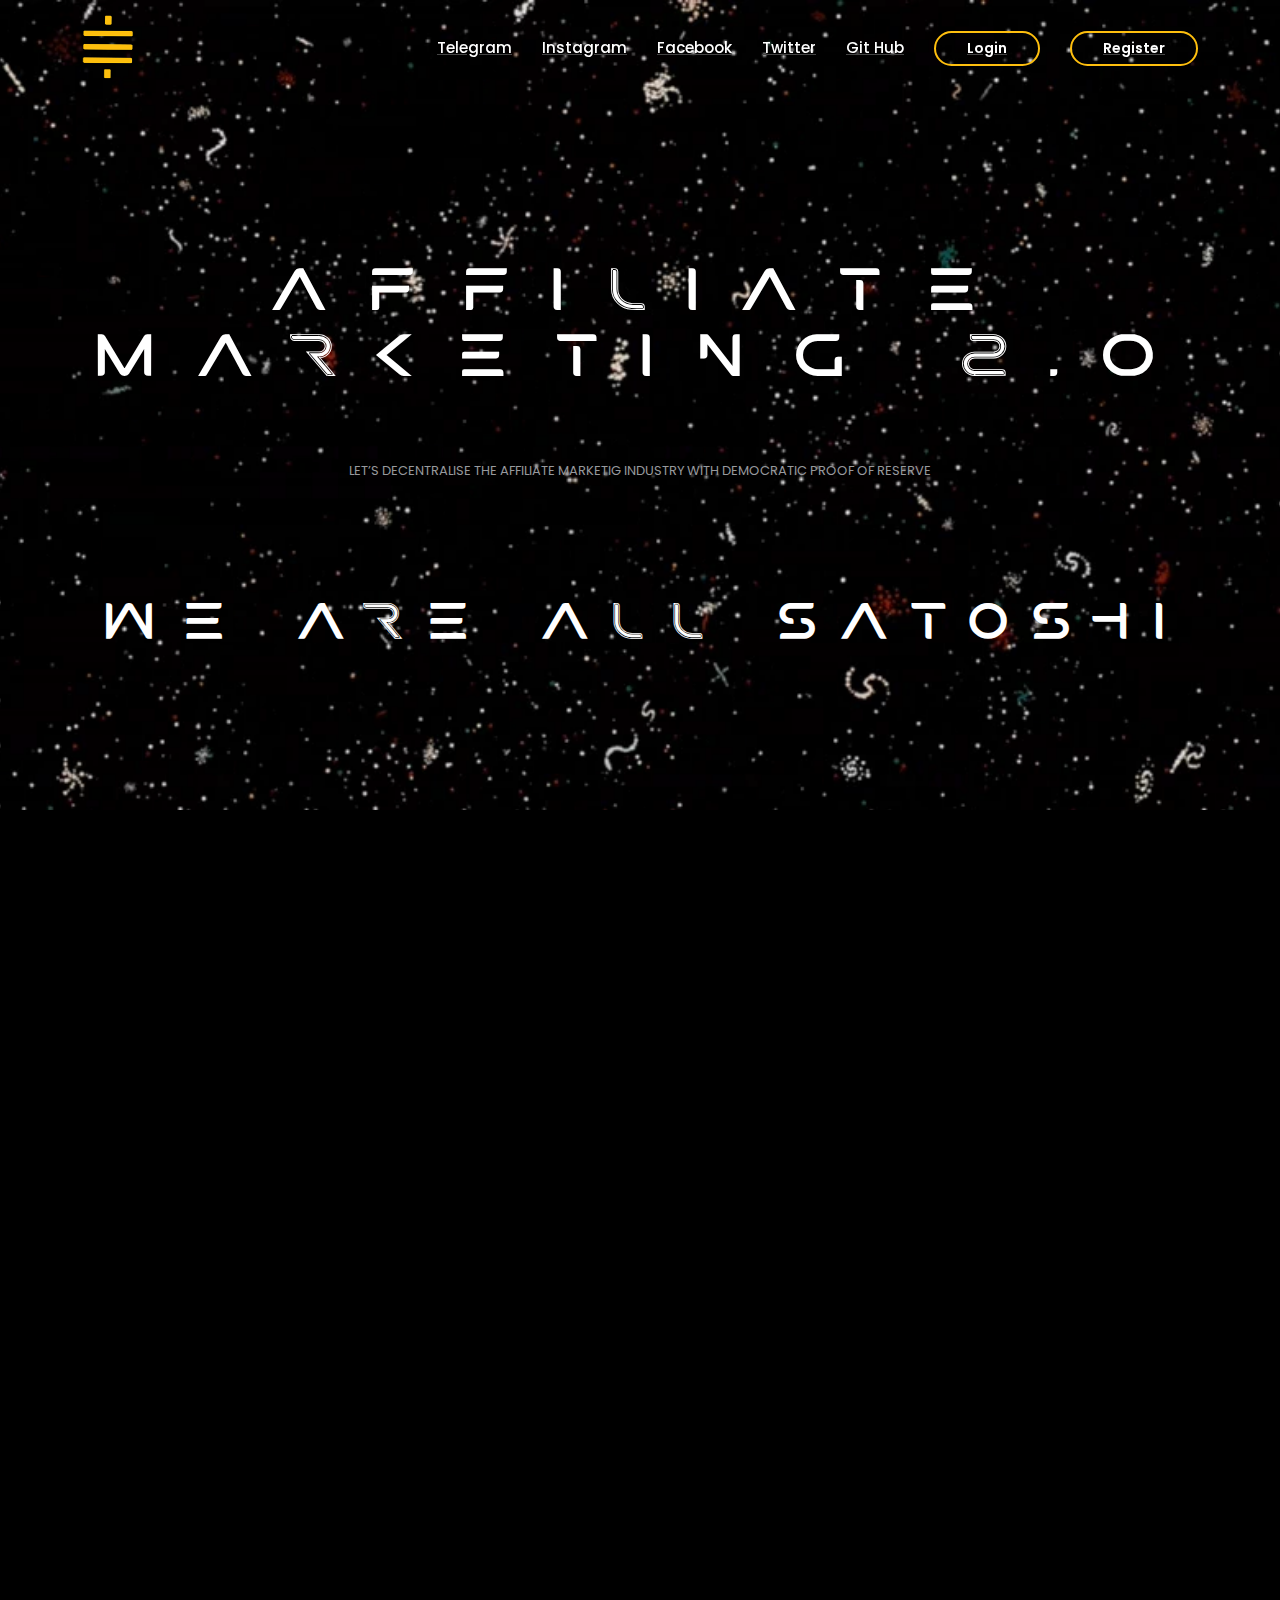
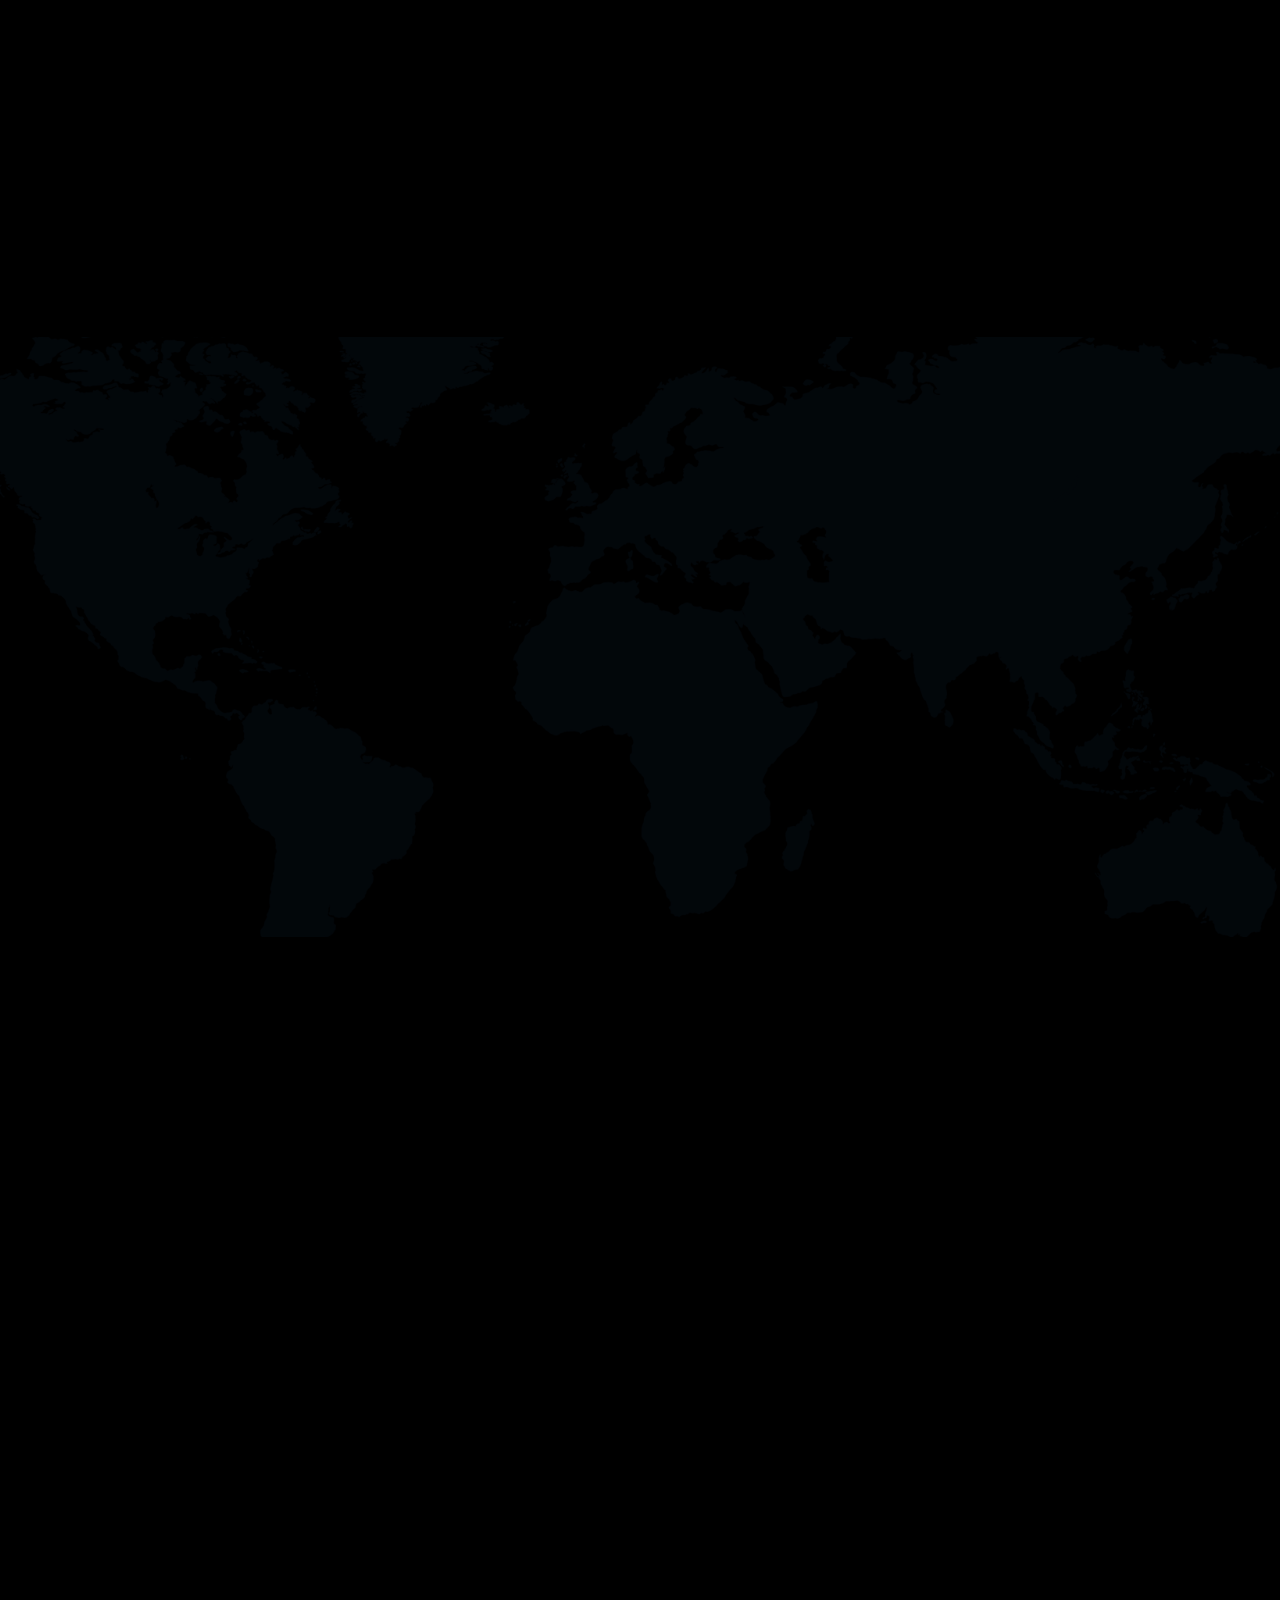
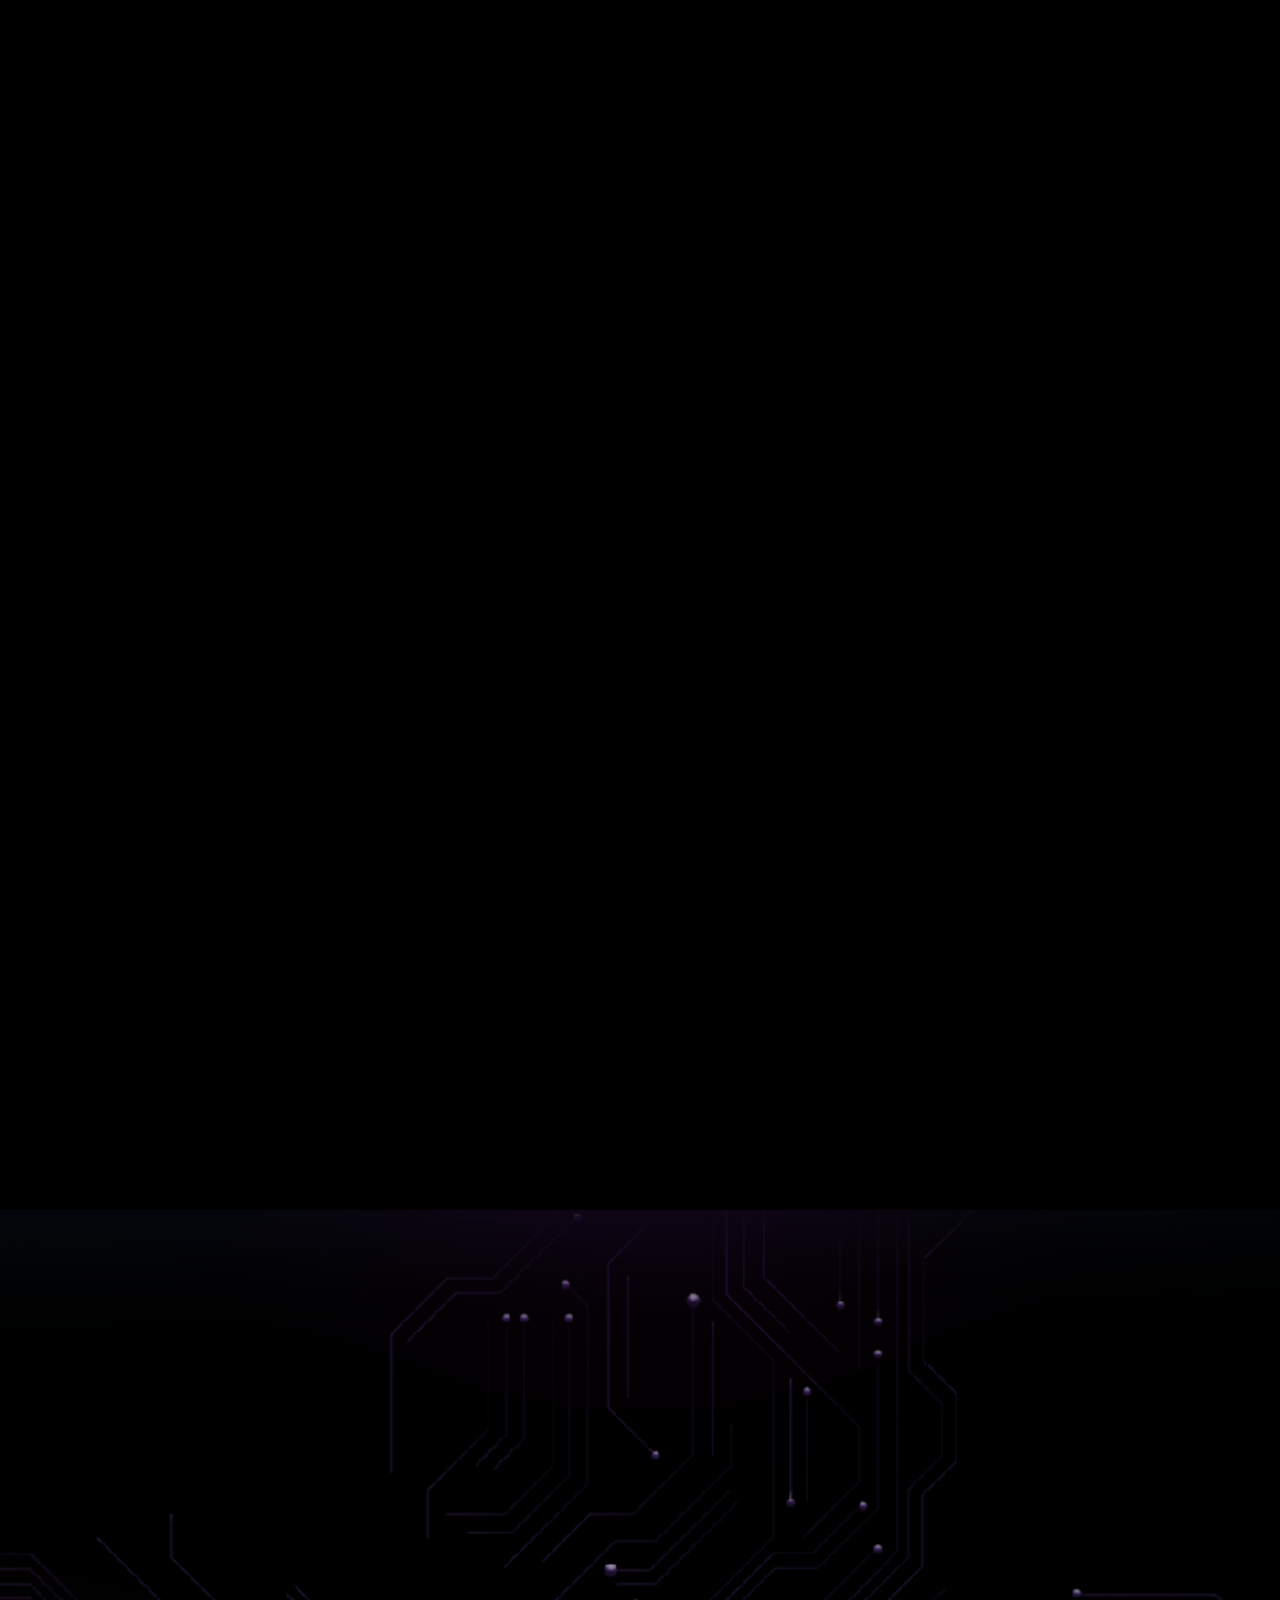
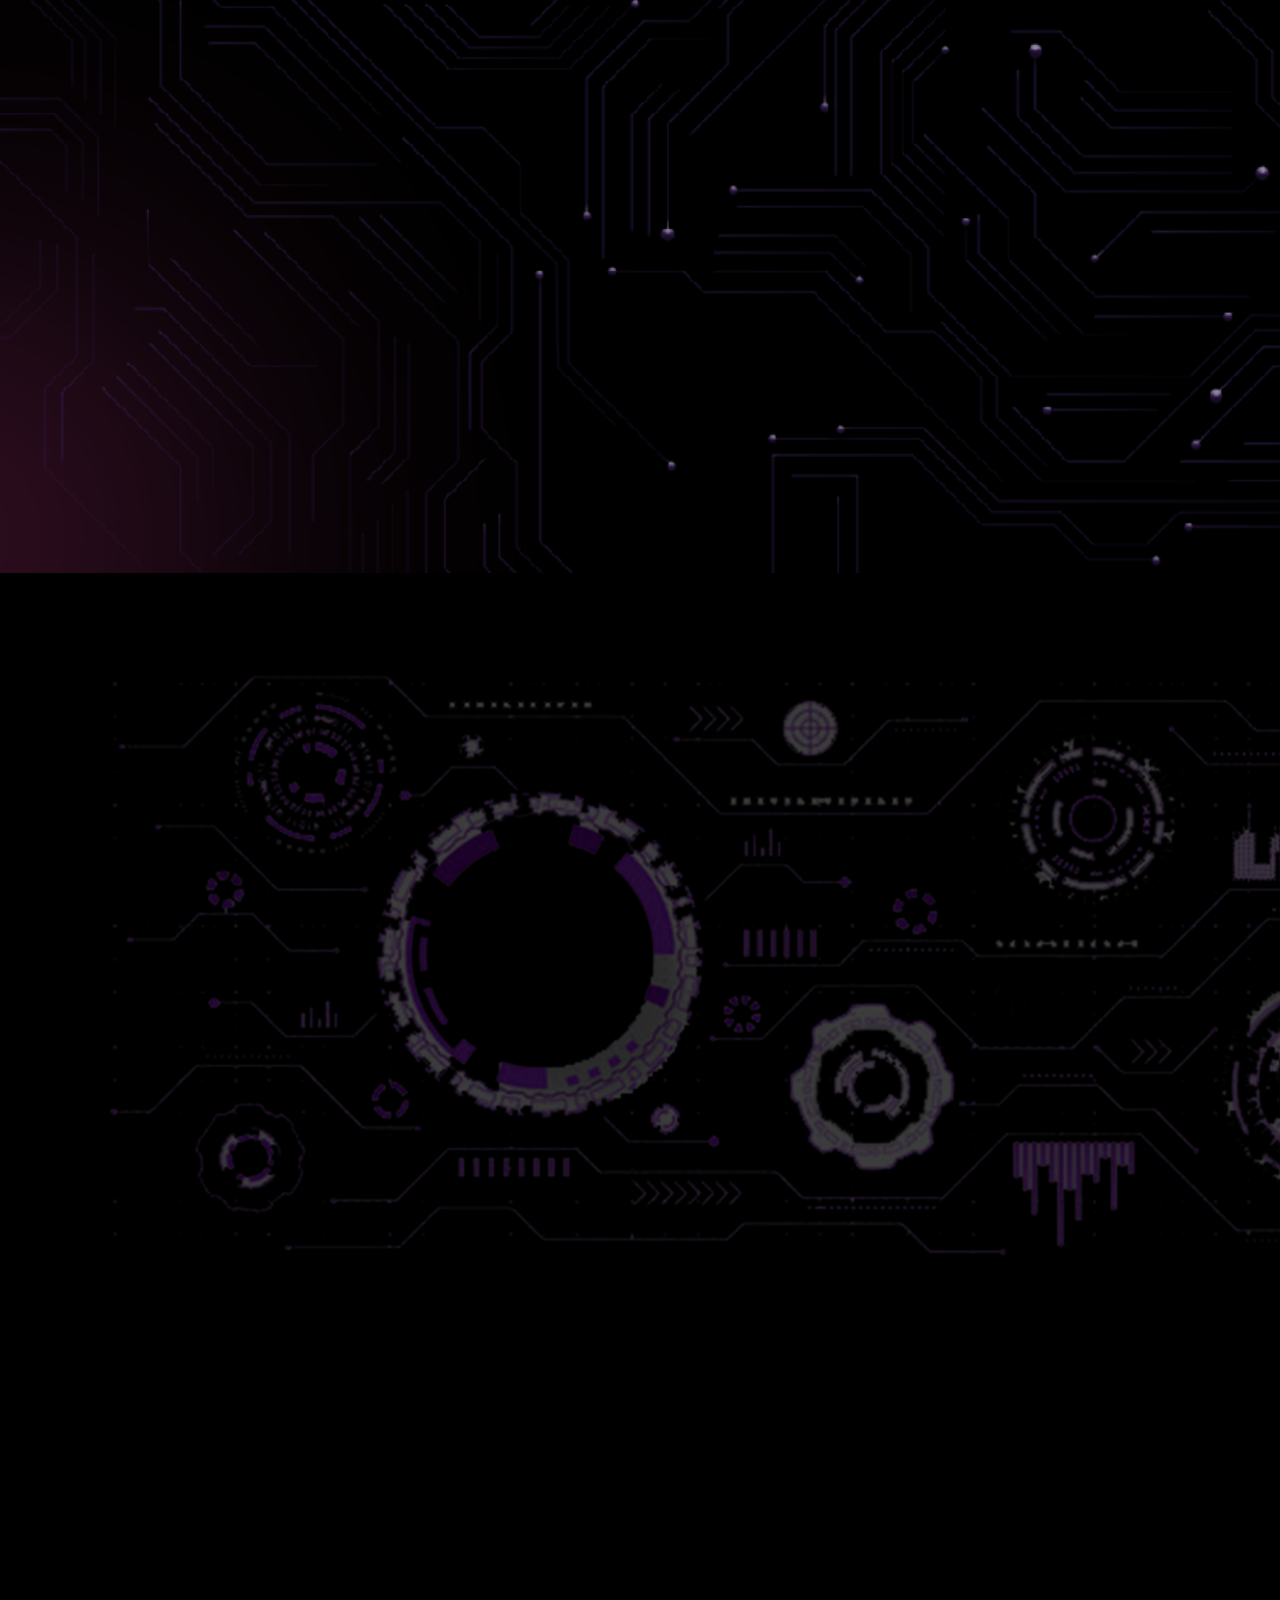
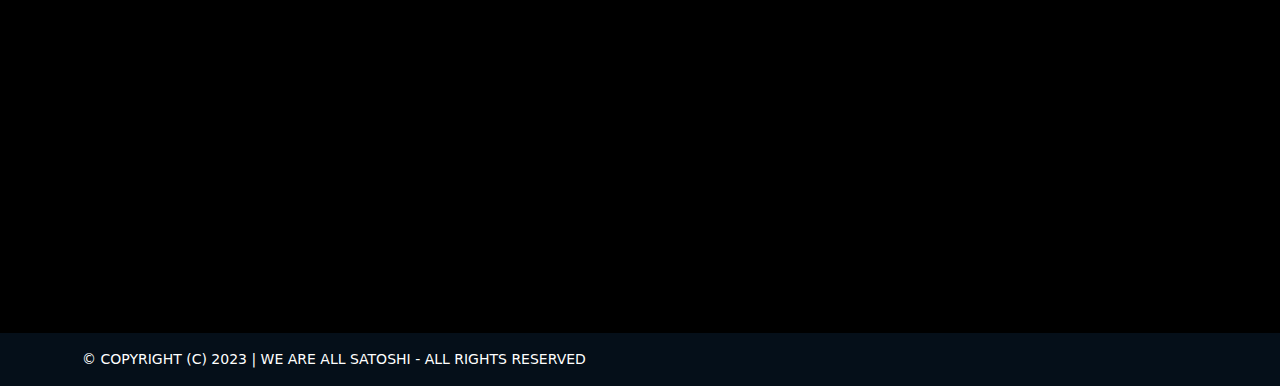
<file: Arsha/index.html>
<!DOCTYPE html>
<html lang="en">

<head>
  <meta charset="utf-8">
  <meta content="width=device-width, initial-scale=1.0" name="viewport">

  <title>We Are All Satoshi</title>
  <meta content="" name="description">
  <meta content="" name="keywords">

  <!-- Favicons -->
  <!-- <link href="assets/img/favicon.png" rel="icon"> -->
  <link href="assets/img/apple-touch-icon.png" rel="apple-touch-icon">

  <!-- Google Fonts -->
  <link href="https://fonts.googleapis.com/css?family=Open+Sans:300,300i,400,400i,600,600i,700,700i|Jost:300,300i,400,400i,500,500i,600,600i,700,700i|Poppins:300,300i,400,400i,500,500i,600,600i,700,700i" rel="stylesheet">

  <!-- Vendor CSS Files -->
  <link href="assets/vendor/aos/aos.css" rel="stylesheet">
  <link href="assets/vendor/bootstrap/css/bootstrap.min.css" rel="stylesheet">
  <link href="assets/vendor/bootstrap-icons/bootstrap-icons.css" rel="stylesheet">
  <link href="assets/vendor/boxicons/css/boxicons.min.css" rel="stylesheet">
  <link href="assets/vendor/glightbox/css/glightbox.min.css" rel="stylesheet">
  <link href="assets/vendor/remixicon/remixicon.css" rel="stylesheet">
  <link href="assets/vendor/swiper/swiper-bundle.min.css" rel="stylesheet">

  <!-- Template Main CSS File -->
  <link href="assets/css/style.css" rel="stylesheet">

  <!-- =======================================================
  * Template Name: Arsha
  * Updated: Aug 30 2023 with Bootstrap v5.3.1
  * Template URL: https://bootstrapmade.com/arsha-free-bootstrap-html-template-corporate/
  * Author: BootstrapMade.com
  * License: https://bootstrapmade.com/license/
  ======================================================== -->
</head>

<body>

  <!-- ======= Header ======= -->
  <header id="header" class="fixed-top ">
    <div class="container d-flex align-items-center">
      <div class="logo me-auto">
        <img src="assets\img\sidelogo.png"  alt="">
      </div>
      <!-- Uncomment below if you prefer to use an image logo -->
      <!-- <a href="index.html" class="logo me-auto"><img src="assets/img/logo.png" alt="" class="img-fluid"></a>-->

      <nav id="navbar" class="navbar">
        <ul>
          <li><a class="nav-link " href="">Telegram</a></li>
          <li><a class="nav-link " href="">Instagram</a></li>
          <li><a class="nav-link" href="">Facebook</a></li>
          <li><a class="nav-link" href="">Twitter</a></li>
          <li><a class="nav-link" href="">Git Hub</a></li>
      
      <li><a class="getstarted" href="">Login</a></li>
      <li><a class="getstarted" href="">Register</a></li>
        </ul>
        <i class="bi bi-list mobile-nav-toggle"></i>
      </nav><!-- .navbar -->

    </div>
  </header><!-- End Header -->

  <!-- ======= Hero Section ======= -->
  <section id="hero" class="d-flex align-items-center">
   
    <div class="container">
      <div class="row">
        <div class="d-flex flex-column justify-content-center pt-4 pt-lg-0 order-2 order-lg-1" data-aos="fade-up" data-aos-delay="200">
          <h1>AFFILIATE <br/><span>MARKETING 2.0</span></h1>
          <h2>LET’S DECENTRALISE THE AFFILIATE MARKETIG INDUSTRY WITH DEMOCRATIC PROOF OF RESERVE</h2>
          <h3>WE ARE ALL SATOSHI</h3>
        </div>
      </div>
    </div>
    <div id="particles-js"></div>

  </section><!-- End Hero -->
  
  

  <main id="main">

    <!-- ======= About Us Section ======= -->
    <section id="about" class="about">
      <div class="full-width-container" data-aos="fade-up">

     <img src="assets/img/section2.png">

      </div>
    </section><!-- End About Us Section -->

    <!-- ======= Why Us Section ======= -->
    <section id="why-us" class="why-us section-bg">
      <div class="container-fluid" data-aos="fade-up">

        <div class="row">

          <div class="d-flex flex-column justify-content-center align-items-stretch  order-2 order-lg-1">

            <div class="content">
              <h3>Giving Power Back to the Community! ecuring Liquidity, Ensuring Sustainability through 140 Years of Mining Journey.</strong></h3>
             <img src="assets\img\shavez.png">
             <h2>SHAVEZ</h2>
             <p>(CEO)</p>
            </div>   
          </div>     
        </div>
      </div>
    </section><!-- End Why Us Section -->

    <!-- ======= Skills Section ======= -->
    <section id="skills" class="skills">
      <div class="container" data-aos="fade-up">
        <div class="row ">
          <div class="flex-column justify-content-center pt-4 pt-lg-0 content" data-aos="fade-left" data-aos-delay="100">
            <h3>BOARD OF TRUSTEES</h3>
            <div class="content1">
            <div class="trustess-pic"><img src="assets/img/b.png"><p>GOBI</p></div>
           
            <div  class="trustess-pic"><img src="assets/img/c.png"><p>TAMI</p></div>
           
            <div  class="trustess-pic"> <img src="assets/img/d.png"> <p>LUCKY</p></div>
           
            <div  class="trustess-pic"><img src="assets/img/e.png"> <p>TESFAI</p></div>
          </div>
          <div class="content2">
            <div class="purple-pic"><img src="assets/img/purple.png"></div>
           
            <div  class="purple-pic"><img src="assets/img/purple.png"></div>
           
            <div  class="purple-pic"> <img src="assets/img/purple.png"></div>
           
            <div  class="purple-pic"><img src="assets/img/purple.png"></div>
            <div  class="purple-pic"><img src="assets/img/purple.png"></div>
          </div>
          <h2>You can be one of the <b>Board of Trustees!</b></h2>
          </div>
          <!-- <div class="col-xl-3 col-md-6 d-flex align-items-stretch mt-4 mt-md-0">
           
          </div> -->
        </div>
      </div>
    </section><!-- End Skills Section -->

    <!-- ======= Services Section ======= -->
    <section id="services" class="services section-bg">
      <div class="container" data-aos="fade-up">

        <div class="section-title">
          <h2><b>Affiliate Program</b>: Users Can Acquire <span class="cod">COD20 Miners</span><br/>

           And Mine <span class="mine">BITCOINCODE (BTCC)</span></h2>
        </div>
        <div class="row">
          <div class="col-xl-3 col-md-6 d-flex align-items-stretch" data-aos="zoom-in" data-aos-delay="100">
            <div class="icon-box">
              <div class="slide-container swiper">
                <div class="slide-content">
                    <div class="card-wrapper swiper-wrapper">
                        <div class="card swiper-slide">
                            <div class="image-content">
                                <span class="overlay"></span>
    
                                <div class="card-image">
                                    <img src="./assets/img/carousel1.png" alt="" class="card-img">
                                </div>
                            </div>
    
                            <div class="card-content">
                                <div style="display: flex; align-items: center; justify-content: space-between; width: 100%;">
                                  <p>Description</p>
                                  <p>BitcoinCode series miner</p>
                                </div>
                                <div style="display: flex; align-items: center; justify-content: space-between; width: 100%;">
                                  <p>Version</p>
                                  <p>GT-1X</p>
                                </div>
                                <div style="display: flex; align-items: center; justify-content: space-between; width: 100%;">
                                  <p>HashPower</p>
                                  <p>1 KW</p>
                                </div>
                                <div style="display: flex; align-items: center; justify-content: space-between; width: 100%;">
                                  <p>HashFee</p>
                                  <p>10</p>
                                </div>
                                <div style="display: flex; align-items: center; justify-content: space-between; width: 100%;">
                                  <p>Consumption</p>
                                  <p>0.00278 bfuel/s</p>
                                </div>
                            </div>
                        </div>
                        <div class="card swiper-slide">
                          <div class="image-content">
                              <span class="overlay"></span>
  
                              <div class="card-image">
                                  <img src="./assets/img/carousel2.png" alt="" class="card-img">
                              </div>
                          </div>
  
                          <div class="card-content">
                              <div style="display: flex; align-items: center; justify-content: space-between; width: 100%;">
                                <p>Description</p>
                                <p>BitcoinCode series miner</p>
                              </div>
                              <div style="display: flex; align-items: center; justify-content: space-between; width: 100%;">
                                <p>Version</p>
                                <p>GT-10X</p>
                              </div>
                              <div style="display: flex; align-items: center; justify-content: space-between; width: 100%;">
                                <p>HashPower</p>
                                <p>10 KW</p>
                              </div>
                              <div style="display: flex; align-items: center; justify-content: space-between; width: 100%;">
                                <p>HashFee</p>
                                <p>100</p>
                              </div>
                              <div style="display: flex; align-items: center; justify-content: space-between; width: 100%;">
                                <p>Consumption</p>
                                <p>0.0278 bfuel/s</p>
                              </div>
                          </div>
                      </div>
                      <div class="card swiper-slide">
                        <div class="image-content">
                            <span class="overlay"></span>

                            <div class="card-image">
                                <img src="./assets/img/carousel-3.png" alt="" class="card-img">
                            </div>
                        </div>

                        <div class="card-content">
                            <div style="display: flex; align-items: center; justify-content: space-between; width: 100%;">
                              <p>Description</p>
                              <p>BitcoinCode series miner</p>
                            </div>
                            <div style="display: flex; align-items: center; justify-content: space-between; width: 100%;">
                              <p>Version</p>
                              <p>GT-100X</p>
                            </div>
                            <div style="display: flex; align-items: center; justify-content: space-between; width: 100%;">
                              <p>HashPower</p>
                              <p>100 KW</p>
                            </div>
                            <div style="display: flex; align-items: center; justify-content: space-between; width: 100%;">
                              <p>HashFee</p>
                              <p>1000</p>
                            </div>
                            <div style="display: flex; align-items: center; justify-content: space-between; width: 100%;">
                              <p>Consumption</p>
                              <p>0.278 bfuel/s</p>
                            </div>
                        </div>
                    </div>                  
                    </div>
                </div>
    
                <div class="swiper-button-next swiper-navBtn"></div>
                <div class="swiper-button-prev swiper-navBtn"></div>
                <div class="swiper-pagination"></div>
            </div>
            </div>
          </div>
        </div>  
      </div>
    </section><!-- End Services Section -->

    <!-- ======= Cta Section ======= -->
    <section id="cta" class="cta">
      <div class="container" data-aos="zoom-in">

        <div class="row">
          <div class="flex-column justify-content-center pt-4 pt-lg-0 content" data-aos="fade-left" data-aos-delay="100">
            <h3> <span class="hyphen">━━━━</span> PROOF OF RESERVE (POR) <span >━━━━</span></h3>
            <button class="btn overview">An Overview</button>
             </div>
        </div>

      </div>
    </section><!-- End Cta Section -->

    <!-- ======= Portfolio Section ======= -->
    <section id="cta" class="cta cta-background">
      <div class="container" data-aos="zoom-in">

        <div class="row">
          <div class="flex-column justify-content-center pt-4 pt-lg-0 content" data-aos="fade-left" data-aos-delay="100">
           <h3>PROOF OF RESERVE</h3><br/> <h3> <span class="hyphen">━━━━</span> CUSTODIAN WALLET ADDRESSED <span >━━━━</span></h3>
           <div class="two-vault-btn">
            <button class="btn overview">Vault Horizon</button>
            <button class="btn overview">Vault Horizon 2.0</button>
          </div>
             </div>
        </div>
        <div class="row">
          <div class="flex-column justify-content-center pt-4 pt-lg-0 content" data-aos="fade-left" data-aos-delay="100">
           <h3> <span class="hyphen">━━━━</span> DECKS <span >━━━━</span></h3>
           <div class="two-vault-btn">
            <button class="btn overview">Compensation Plan</button>
            <button class="btn overview">Marketing Deck</button>
          </div>
          <button class="btn big-btn">Corporate Presentation (Coming Soon)</button>
             </div>
        </div>
        <h4> Products </h4>
      </div>
    </section>
    <!-- End Portfolio Section -->

    <!-- ======= Pricing Section ======= -->
    <section id="cta" class="cta cta-background2">
      <div class="container" data-aos="zoom-in">

        <div class="row">
          <div class="flex-column justify-content-center pt-4 pt-lg-0 content" data-aos="fade-left" data-aos-delay="100">
       
           <div class="two-vault-btn">
            <button class="btn roundbtns1">Satoshi Exchange</button>
            <button class="btn roundbtns2">Satoshi Wallet</button>
            
          </div>
          <div class="two-vault-btn">
            <button class="btn roundbtns3">COD20<br/> DApp</button>                 
          </div>
          <div class="two-vault-btn">
            <button class="btn roundbtns4">Satoshi DX</button>
            <button class="btn roundbtns5">Shavez AI</button>
            
          </div>
             </div>
        </div>

      </div>
    </section>
  <!-- End Pricing Section -->

    <!-- ======= Frequently Asked Questions Section ======= -->
    <section id="cta" class="cta">
      <div class="container" data-aos="zoom-in">

        <div class="row">
          <div class="flex-column justify-content-center pt-4 pt-lg-0 content" data-aos="fade-left" data-aos-delay="100">
           <h4 style="margin-top: 0rem !important;"> ENGAGE </h4>
           <div class="two-vault-btn">
            <button class="btn engage">WAAS Channel</button>
            <button class="btn engage">Affiliate Marketing 2.0 with Shavez Chat Group</button>
            <button class="btn engage">BITCOINCODE (BTCC) Channel</button>
          </div>
          <div class="two-vault-btn">
            <button class="btn engage">Testimonies for Affiliate Marketing 2.0 Group</button>
            <button class="btn engage">COD20 DApp Mining Journey Channel</button>
          </div>
             </div>
        </div>

      </div>
    </section>
   <!-- End Frequently Asked Questions Section -->



  </main><!-- End #main -->

  <!-- ======= Footer ======= -->
  <footer id="footer">

     <div class="container footer-bottom clearfix">
      <div class="copyright">
        &copy; COPYRIGHT (C) 2023 | WE ARE ALL SATOSHI - ALL RIGHTS RESERVED
      </div>
    </div>
  </footer><!-- End Footer -->

  <div id="preloader"></div>
  <a href="#" class="back-to-top d-flex align-items-center justify-content-center"><i class="bi bi-arrow-up-short"></i></a>

  <!-- Vendor JS Files -->
  <script src="assets/vendor/aos/aos.js"></script>
  <script src="assets/vendor/bootstrap/js/bootstrap.bundle.min.js"></script>
  <script src="assets/vendor/glightbox/js/glightbox.min.js"></script>
  <script src="assets/vendor/isotope-layout/isotope.pkgd.min.js"></script>
  <script src="assets/vendor/swiper/swiper-bundle.min.js"></script>
  <script src="assets/vendor/waypoints/noframework.waypoints.js"></script>
  <script src="assets/vendor/php-email-form/validate.js"></script>

  <!-- Template Main JS File -->
  <script src="assets/js/main.js"></script>
  <script>
    var swiper = new Swiper(".slide-content", {
    slidesPerView: 3,
    spaceBetween: 25,
    loop: true,
    centerSlide: 'true',
    fade: 'true',
    grabCursor: 'true',
    pagination: {
      el: ".swiper-pagination",
      clickable: true,
      dynamicBullets: true,
    },
    navigation: {
      nextEl: ".swiper-button-next",
      prevEl: ".swiper-button-prev",
    },

    breakpoints:{
        0: {
            slidesPerView: 1,
        },
        520: {
            slidesPerView: 2,
        },
        950: {
            slidesPerView: 3,
        },
    },
  });
  </script>
</body>

</html>
</file>
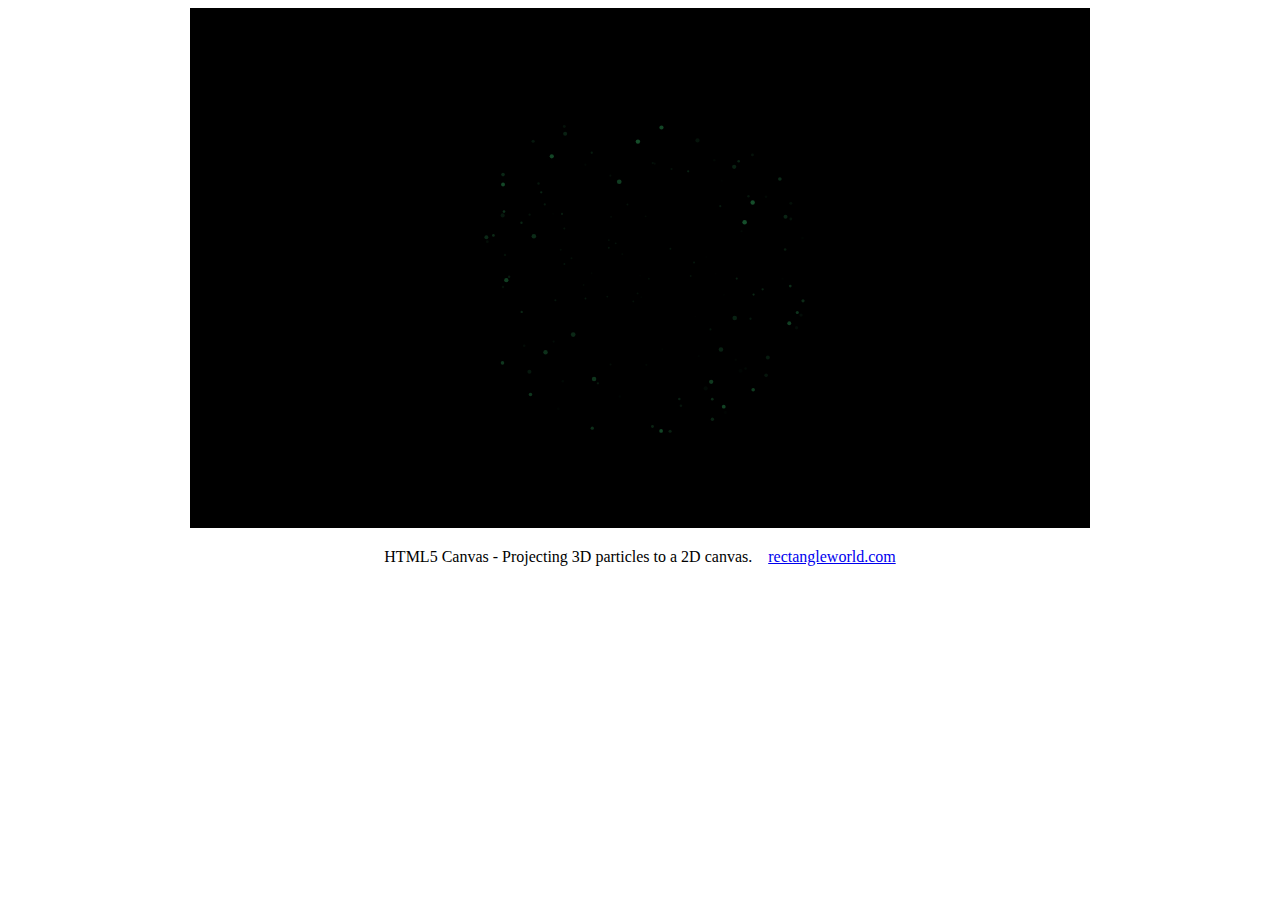
<file: Arsha/DustySphere.html>
<!doctype html>
<html lang="en">

<head>
<meta charset="UTF-8">

<script src="assets/js/modernizr-2.0.6.js"></script>

<script type="text/javascript">

window.addEventListener("load", windowLoadHandler, false);

//for debug messages
var Debugger = function() { };
Debugger.log = function(message) {
	try {
		console.log(message);
	}
	catch (exception) {
		return;
	}
}

function windowLoadHandler() {
	canvasApp();
}

function canvasSupport() {
	return Modernizr.canvas;
}

function canvasApp() {
	if (!canvasSupport()) {
		return;
	}
	
	var theCanvas = document.getElementById("canvasOne");
	var context = theCanvas.getContext("2d");
	
	var displayWidth;
	var displayHeight;
	var timer;
	var wait;
	var count;
	var numToAddEachFrame;
	var particleList;
	var recycleBin;
	var particleAlpha;
	var r,g,b;
	var fLen;
	var m;
	var projCenterX;
	var projCenterY;
	var zMax;
	var turnAngle;
	var turnSpeed;
	var sphereRad, sphereCenterX, sphereCenterY, sphereCenterZ;
	var particleRad;
	var zeroAlphaDepth;
	var randAccelX, randAccelY, randAccelZ;
	var gravity;
	var rgbString;
	//we are defining a lot of variables used in the screen update functions globally so that they don't have to be redefined every frame.
	var p;
	var outsideTest;
	var nextParticle;
	var sinAngle;
	var cosAngle;
	var rotX, rotZ;
	var depthAlphaFactor;
	var i;
	var theta, phi;
	var x0, y0, z0;
		
	init();
	
	function init() {
		wait = 1;
		count = wait - 1;
		numToAddEachFrame = 8;
		
		//particle color
		r = 70;
		g = 255;
		b = 140;
		
		rgbString = "rgba("+r+","+g+","+b+","; //partial string for color which will be completed by appending alpha value.
		particleAlpha = 1; //maximum alpha
		
		displayWidth = theCanvas.width;
		displayHeight = theCanvas.height;
		
		fLen = 320; //represents the distance from the viewer to z=0 depth.
		
		//projection center coordinates sets location of origin
		projCenterX = displayWidth/2;
		projCenterY = displayHeight/2;
		
		//we will not draw coordinates if they have too large of a z-coordinate (which means they are very close to the observer).
		zMax = fLen-2;
		
		particleList = {};
		recycleBin = {};
		
		//random acceleration factors - causes some random motion
		randAccelX = 0.1;
		randAccelY = 0.1;
		randAccelZ = 0.1;
		
		gravity = 0; //try changing to a positive number (not too large, for example 0.3), or negative for floating upwards.
		
		particleRad = 2.5;
		sphereRad = 280;
		sphereCenterX = 0;
		sphereCenterY = 0;
		sphereCenterZ = -3 - sphereRad;
		
		//alpha values will lessen as particles move further back, causing depth-based darkening:
		zeroAlphaDepth = -750; 
		
		turnSpeed = 2*Math.PI/1600; //the sphere will rotate at this speed (one complete rotation every 1600 frames).
		turnAngle = 0; //initial angle
		
		timer = setInterval(onTimer, 1000/24);
	}
	
	function onTimer() {
		//if enough time has elapsed, we will add new particles.		
		count++;
			if (count >= wait) {
						
			count = 0;
			for (i = 0; i < numToAddEachFrame; i++) {
				theta = Math.random()*2*Math.PI;
				phi = Math.acos(Math.random()*2-1);
				x0 = sphereRad*Math.sin(phi)*Math.cos(theta);
				y0 = sphereRad*Math.sin(phi)*Math.sin(theta);
				z0 = sphereRad*Math.cos(phi);
				
				//We use the addParticle function to add a new particle. The parameters set the position and velocity components.
				//Note that the velocity parameters will cause the particle to initially fly outwards away from the sphere center (after
				//it becomes unstuck).
				var p = addParticle(x0, sphereCenterY + y0, sphereCenterZ + z0, 0.002*x0, 0.002*y0, 0.002*z0);
				
				//we set some "envelope" parameters which will control the evolving alpha of the particles.
				p.attack = 50;
				p.hold = 50;
				p.decay = 160;
				p.initValue = 0;
				p.holdValue = particleAlpha;
				p.lastValue = 0;
				
				//the particle will be stuck in one place until this time has elapsed:
				p.stuckTime = 80 + Math.random()*20;
				
				p.accelX = 0;
				p.accelY = gravity;
				p.accelZ = 0;
			}
		}
		
		//update viewing angle
		turnAngle = (turnAngle + turnSpeed) % (2*Math.PI);
		sinAngle = Math.sin(turnAngle);
		cosAngle = Math.cos(turnAngle);

		//background fill
		context.fillStyle = "#000000";
		context.fillRect(0,0,displayWidth,displayHeight);
		
		//update and draw particles
		p = particleList.first;
		while (p != null) {
			//before list is altered record next particle
			nextParticle = p.next;
			
			//update age
			p.age++;
			
			//if the particle is past its "stuck" time, it will begin to move.
			if (p.age > p.stuckTime) {	
				p.velX += p.accelX + randAccelX*(Math.random()*2 - 1);
				p.velY += p.accelY + randAccelY*(Math.random()*2 - 1);
				p.velZ += p.accelZ + randAccelZ*(Math.random()*2 - 1);
				
				p.x += p.velX;
				p.y += p.velY;
				p.z += p.velZ;
			}
			
			/*
			We are doing two things here to calculate display coordinates.
			The whole display is being rotated around a vertical axis, so we first calculate rotated coordinates for
			x and z (but the y coordinate will not change).
			Then, we take the new coordinates (rotX, y, rotZ), and project these onto the 2D view plane.
			*/
			rotX = cosAngle*p.x + sinAngle*(p.z - sphereCenterZ);
			rotZ = -sinAngle*p.x + cosAngle*(p.z - sphereCenterZ) + sphereCenterZ;
			m = fLen/(fLen - rotZ);
			p.projX = rotX*m + projCenterX;
			p.projY = p.y*m + projCenterY;
				
			//update alpha according to envelope parameters.
			if (p.age < p.attack+p.hold+p.decay) {
				if (p.age < p.attack) {
					p.alpha = (p.holdValue - p.initValue)/p.attack*p.age + p.initValue;
				}
				else if (p.age < p.attack+p.hold) {
					p.alpha = p.holdValue;
				}
				else if (p.age < p.attack+p.hold+p.decay) {
					p.alpha = (p.lastValue - p.holdValue)/p.decay*(p.age-p.attack-p.hold) + p.holdValue;
				}
			}
			else {
				p.dead = true;
			}
			
			//see if the particle is still within the viewable range.
			if ((p.projX > displayWidth)||(p.projX<0)||(p.projY<0)||(p.projY>displayHeight)||(rotZ>zMax)) {
				outsideTest = true;
			}
			else {
				outsideTest = false;
			}
			
			if (outsideTest||p.dead) {
				recycle(p);
			}
			
			else {
				//depth-dependent darkening
				depthAlphaFactor = (1-rotZ/zeroAlphaDepth);
				depthAlphaFactor = (depthAlphaFactor > 1) ? 1 : ((depthAlphaFactor<0) ? 0 : depthAlphaFactor);
				context.fillStyle = rgbString + depthAlphaFactor*p.alpha + ")";
				
				//draw
				context.beginPath();
				context.arc(p.projX, p.projY, m*particleRad, 0, 2*Math.PI, false);
				context.closePath();
				context.fill();
			}
			
			p = nextParticle;
		}
	}
		
	function addParticle(x0,y0,z0,vx0,vy0,vz0) {
		var newParticle;
		var color;
		
		//check recycle bin for available drop:
		if (recycleBin.first != null) {
			newParticle = recycleBin.first;
			//remove from bin
			if (newParticle.next != null) {
				recycleBin.first = newParticle.next;
				newParticle.next.prev = null;
			}
			else {
				recycleBin.first = null;
			}
		}
		//if the recycle bin is empty, create a new particle (a new ampty object):
		else {
			newParticle = {};
		}
		
		//add to beginning of particle list
		if (particleList.first == null) {
			particleList.first = newParticle;
			newParticle.prev = null;
			newParticle.next = null;
		}
		else {
			newParticle.next = particleList.first;
			particleList.first.prev = newParticle;
			particleList.first = newParticle;
			newParticle.prev = null;
		}
		
		//initialize
		newParticle.x = x0;
		newParticle.y = y0;
		newParticle.z = z0;
		newParticle.velX = vx0;
		newParticle.velY = vy0;
		newParticle.velZ = vz0;
		newParticle.age = 0;
		newParticle.dead = false;
		if (Math.random() < 0.5) {
			newParticle.right = true;
		}
		else {
			newParticle.right = false;
		}
		return newParticle;		
	}
	
	function recycle(p) {
		//remove from particleList
		if (particleList.first == p) {
			if (p.next != null) {
				p.next.prev = null;
				particleList.first = p.next;
			}
			else {
				particleList.first = null;
			}
		}
		else {
			if (p.next == null) {
				p.prev.next = null;
			}
			else {
				p.prev.next = p.next;
				p.next.prev = p.prev;
			}
		}
		//add to recycle bin
		if (recycleBin.first == null) {
			recycleBin.first = p;
			p.prev = null;
			p.next = null;
		}
		else {
			p.next = recycleBin.first;
			recycleBin.first.prev = p;
			recycleBin.first = p;
			p.prev = null;
		}
	}	
}

</script>

<title>HTML5 - 3D Particles in a 2D Canvas</title>



</head>
<body>
<div style="text-align:center">

<canvas id="canvasOne" width="900" height="520">
Your browser does not support HTML5 canvas.
</canvas>
<p>HTML5 Canvas - Projecting 3D particles to a 2D canvas. &nbsp; &nbsp;<a href="http://www.rectangleworld.com">rectangleworld.com</a></p>
</div>
</body>
</html>
</file>
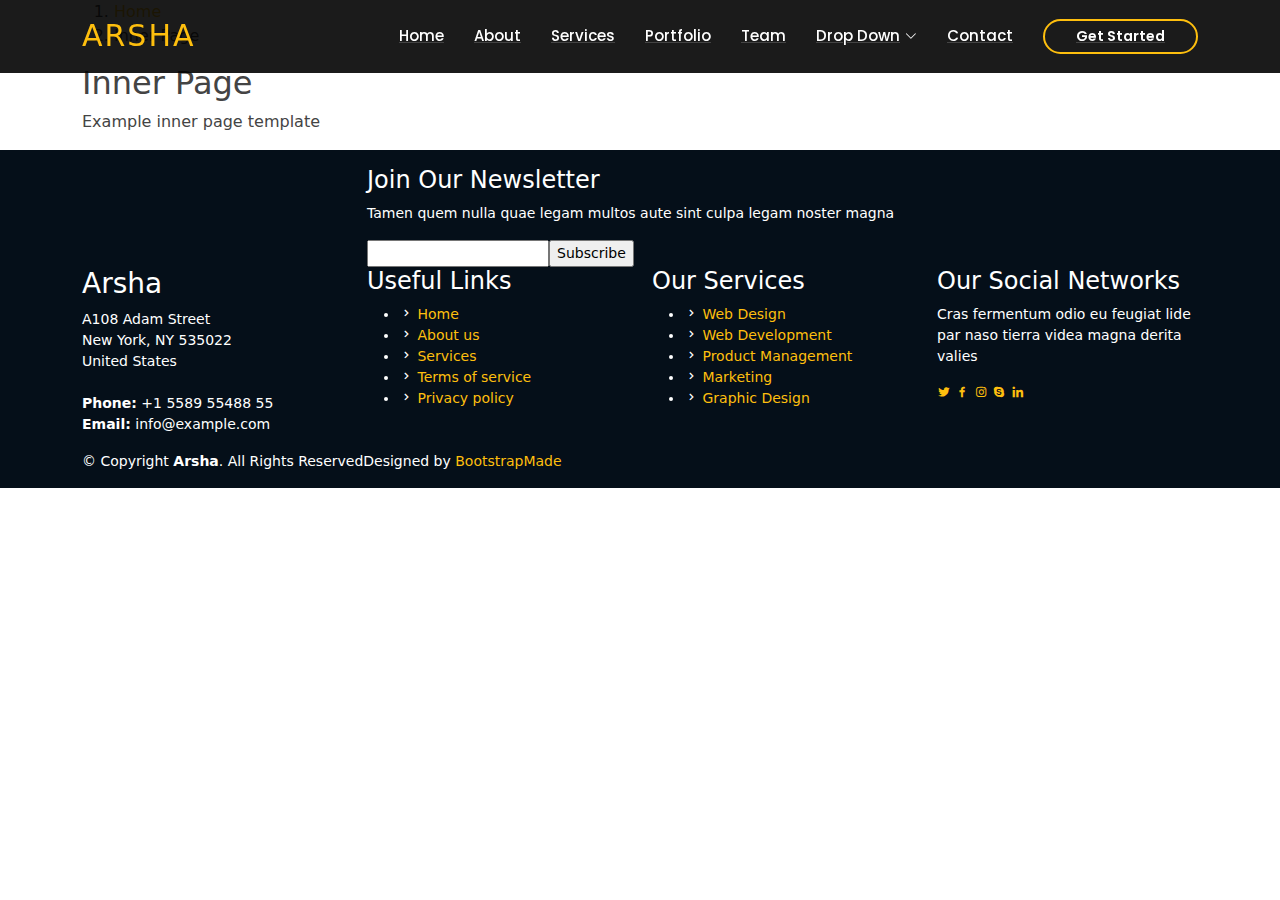
<file: Arsha/inner-page.html>
<!DOCTYPE html>
<html lang="en">

<head>
  <meta charset="utf-8">
  <meta content="width=device-width, initial-scale=1.0" name="viewport">

  <title>Inner Page - Arsha Bootstrap Template</title>
  <meta content="" name="description">
  <meta content="" name="keywords">

  <!-- Favicons -->
  <link href="assets/img/favicon.png" rel="icon">
  <link href="assets/img/apple-touch-icon.png" rel="apple-touch-icon">

  <!-- Google Fonts -->
  <link href="https://fonts.googleapis.com/css?family=Open+Sans:300,300i,400,400i,600,600i,700,700i|Jost:300,300i,400,400i,500,500i,600,600i,700,700i|Poppins:300,300i,400,400i,500,500i,600,600i,700,700i" rel="stylesheet">

  <!-- Vendor CSS Files -->
  <link href="assets/vendor/aos/aos.css" rel="stylesheet">
  <link href="assets/vendor/bootstrap/css/bootstrap.min.css" rel="stylesheet">
  <link href="assets/vendor/bootstrap-icons/bootstrap-icons.css" rel="stylesheet">
  <link href="assets/vendor/boxicons/css/boxicons.min.css" rel="stylesheet">
  <link href="assets/vendor/glightbox/css/glightbox.min.css" rel="stylesheet">
  <link href="assets/vendor/remixicon/remixicon.css" rel="stylesheet">
  <link href="assets/vendor/swiper/swiper-bundle.min.css" rel="stylesheet">

  <!-- Template Main CSS File -->
  <link href="assets/css/style.css" rel="stylesheet">

  <!-- =======================================================
  * Template Name: Arsha
  * Updated: Aug 30 2023 with Bootstrap v5.3.1
  * Template URL: https://bootstrapmade.com/arsha-free-bootstrap-html-template-corporate/
  * Author: BootstrapMade.com
  * License: https://bootstrapmade.com/license/
  ======================================================== -->
</head>

<body>

  <!-- ======= Header ======= -->
  <header id="header" class="fixed-top header-inner-pages">
    <div class="container d-flex align-items-center">

      <h1 class="logo me-auto"><a href="index.html">Arsha</a></h1>
      <!-- Uncomment below if you prefer to use an image logo -->
      <!-- <a href="index.html" class="logo me-auto"><img src="assets/img/logo.png" alt="" class="img-fluid"></a>-->

      <nav id="navbar" class="navbar">
        <ul>
          <li><a class="nav-link scrollto " href="#hero">Home</a></li>
          <li><a class="nav-link scrollto" href="#about">About</a></li>
          <li><a class="nav-link scrollto" href="#services">Services</a></li>
          <li><a class="nav-link   scrollto" href="#portfolio">Portfolio</a></li>
          <li><a class="nav-link scrollto" href="#team">Team</a></li>
          <li class="dropdown"><a href="#"><span>Drop Down</span> <i class="bi bi-chevron-down"></i></a>
            <ul>
              <li><a href="#">Drop Down 1</a></li>
              <li class="dropdown"><a href="#"><span>Deep Drop Down</span> <i class="bi bi-chevron-right"></i></a>
                <ul>
                  <li><a href="#">Deep Drop Down 1</a></li>
                  <li><a href="#">Deep Drop Down 2</a></li>
                  <li><a href="#">Deep Drop Down 3</a></li>
                  <li><a href="#">Deep Drop Down 4</a></li>
                  <li><a href="#">Deep Drop Down 5</a></li>
                </ul>
              </li>
              <li><a href="#">Drop Down 2</a></li>
              <li><a href="#">Drop Down 3</a></li>
              <li><a href="#">Drop Down 4</a></li>
            </ul>
          </li>
          <li><a class="nav-link scrollto" href="#contact">Contact</a></li>
          <li><a class="getstarted scrollto" href="#about">Get Started</a></li>
        </ul>
        <i class="bi bi-list mobile-nav-toggle"></i>
      </nav><!-- .navbar -->

    </div>
  </header><!-- End Header -->

  <main id="main">

    <!-- ======= Breadcrumbs ======= -->
    <section id="breadcrumbs" class="breadcrumbs">
      <div class="container">

        <ol>
          <li><a href="index.html">Home</a></li>
          <li>Inner Page</li>
        </ol>
        <h2>Inner Page</h2>

      </div>
    </section><!-- End Breadcrumbs -->

    <section class="inner-page">
      <div class="container">
        <p>
          Example inner page template
        </p>
      </div>
    </section>

  </main><!-- End #main -->

  <!-- ======= Footer ======= -->
  <footer id="footer">

    <div class="footer-newsletter">
      <div class="container">
        <div class="row justify-content-center">
          <div class="col-lg-6">
            <h4>Join Our Newsletter</h4>
            <p>Tamen quem nulla quae legam multos aute sint culpa legam noster magna</p>
            <form action="" method="post">
              <input type="email" name="email"><input type="submit" value="Subscribe">
            </form>
          </div>
        </div>
      </div>
    </div>

    <div class="footer-top">
      <div class="container">
        <div class="row">

          <div class="col-lg-3 col-md-6 footer-contact">
            <h3>Arsha</h3>
            <p>
              A108 Adam Street <br>
              New York, NY 535022<br>
              United States <br><br>
              <strong>Phone:</strong> +1 5589 55488 55<br>
              <strong>Email:</strong> info@example.com<br>
            </p>
          </div>

          <div class="col-lg-3 col-md-6 footer-links">
            <h4>Useful Links</h4>
            <ul>
              <li><i class="bx bx-chevron-right"></i> <a href="#">Home</a></li>
              <li><i class="bx bx-chevron-right"></i> <a href="#">About us</a></li>
              <li><i class="bx bx-chevron-right"></i> <a href="#">Services</a></li>
              <li><i class="bx bx-chevron-right"></i> <a href="#">Terms of service</a></li>
              <li><i class="bx bx-chevron-right"></i> <a href="#">Privacy policy</a></li>
            </ul>
          </div>

          <div class="col-lg-3 col-md-6 footer-links">
            <h4>Our Services</h4>
            <ul>
              <li><i class="bx bx-chevron-right"></i> <a href="#">Web Design</a></li>
              <li><i class="bx bx-chevron-right"></i> <a href="#">Web Development</a></li>
              <li><i class="bx bx-chevron-right"></i> <a href="#">Product Management</a></li>
              <li><i class="bx bx-chevron-right"></i> <a href="#">Marketing</a></li>
              <li><i class="bx bx-chevron-right"></i> <a href="#">Graphic Design</a></li>
            </ul>
          </div>

          <div class="col-lg-3 col-md-6 footer-links">
            <h4>Our Social Networks</h4>
            <p>Cras fermentum odio eu feugiat lide par naso tierra videa magna derita valies</p>
            <div class="social-links mt-3">
              <a href="#" class="twitter"><i class="bx bxl-twitter"></i></a>
              <a href="#" class="facebook"><i class="bx bxl-facebook"></i></a>
              <a href="#" class="instagram"><i class="bx bxl-instagram"></i></a>
              <a href="#" class="google-plus"><i class="bx bxl-skype"></i></a>
              <a href="#" class="linkedin"><i class="bx bxl-linkedin"></i></a>
            </div>
          </div>

        </div>
      </div>
    </div>

    <div class="container footer-bottom clearfix">
      <div class="copyright">
        &copy; Copyright <strong><span>Arsha</span></strong>. All Rights Reserved
      </div>
      <div class="credits">
        <!-- All the links in the footer should remain intact. -->
        <!-- You can delete the links only if you purchased the pro version. -->
        <!-- Licensing information: https://bootstrapmade.com/license/ -->
        <!-- Purchase the pro version with working PHP/AJAX contact form: https://bootstrapmade.com/arsha-free-bootstrap-html-template-corporate/ -->
        Designed by <a href="https://bootstrapmade.com/">BootstrapMade</a>
      </div>
    </div>
  </footer><!-- End Footer -->

  <div id="preloader"></div>
  <a href="#" class="back-to-top d-flex align-items-center justify-content-center"><i class="bi bi-arrow-up-short"></i></a>

  <!-- Vendor JS Files -->
  <script src="assets/vendor/aos/aos.js"></script>
  <script src="assets/vendor/bootstrap/js/bootstrap.bundle.min.js"></script>
  <script src="assets/vendor/glightbox/js/glightbox.min.js"></script>
  <script src="assets/vendor/isotope-layout/isotope.pkgd.min.js"></script>
  <script src="assets/vendor/swiper/swiper-bundle.min.js"></script>
  <script src="assets/vendor/waypoints/noframework.waypoints.js"></script>
  <script src="assets/vendor/php-email-form/validate.js"></script>

  <!-- Template Main JS File -->
  <script src="assets/js/main.js"></script>

</body>

</html>
</file>
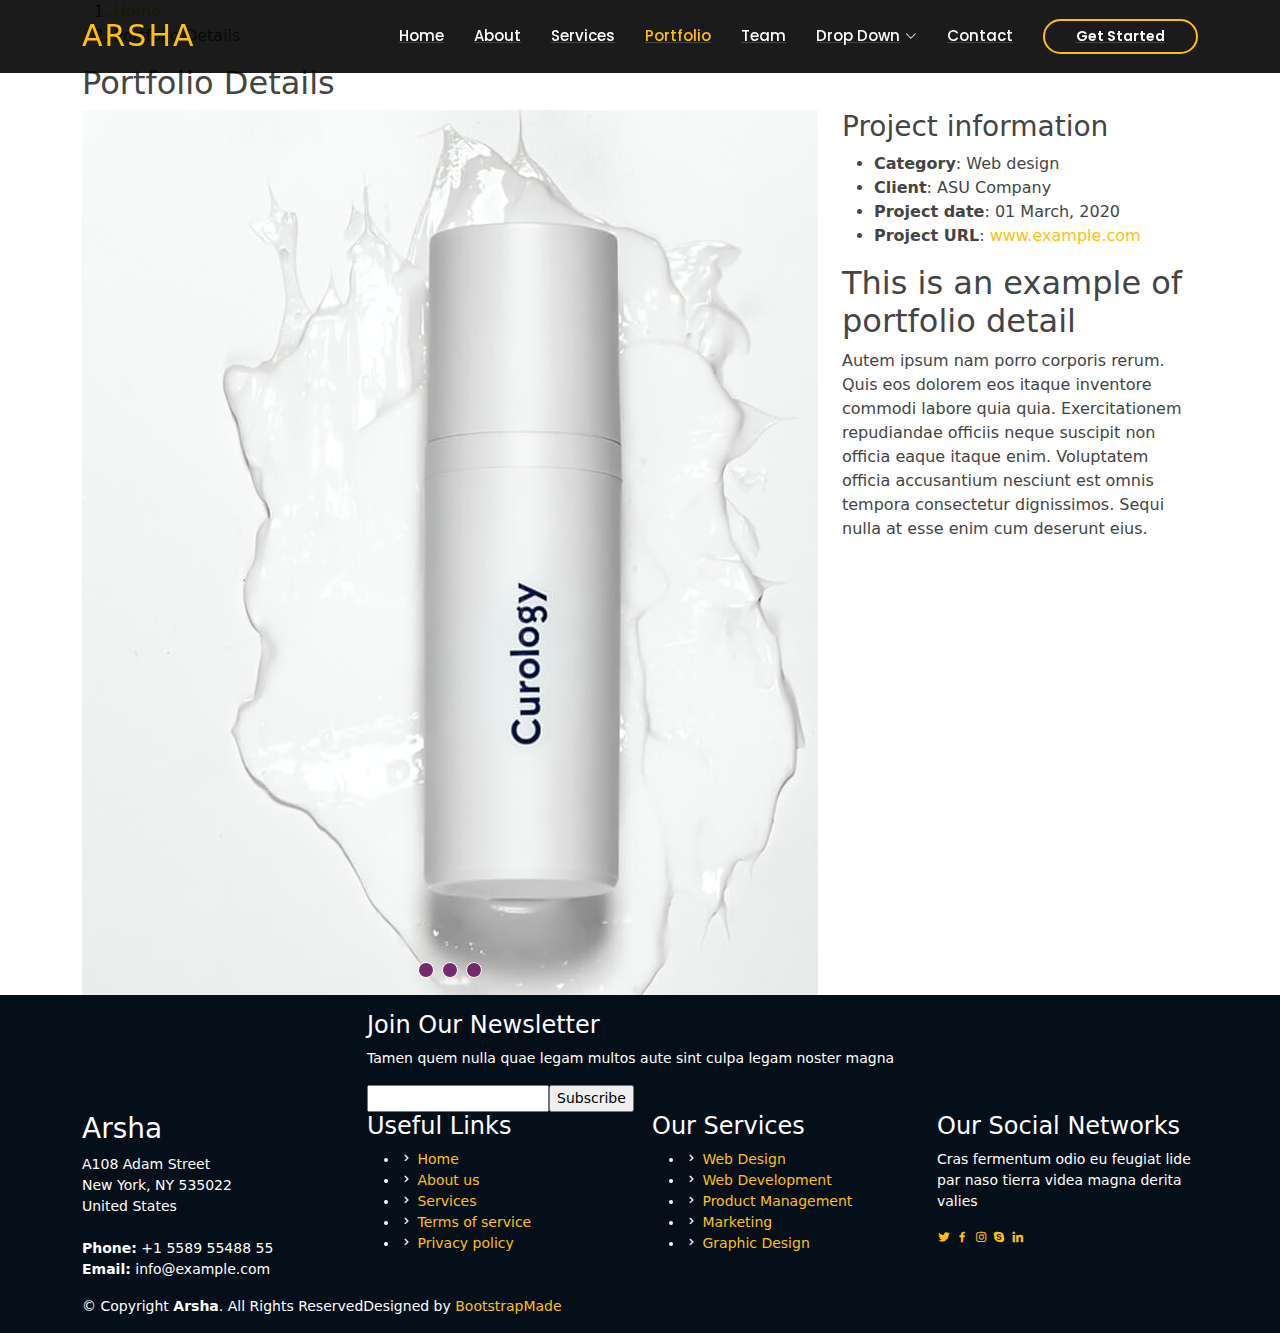
<file: Arsha/portfolio-details.html>
<!DOCTYPE html>
<html lang="en">

<head>
  <meta charset="utf-8">
  <meta content="width=device-width, initial-scale=1.0" name="viewport">

  <title>Portfolio Details - Arsha Bootstrap Template</title>
  <meta content="" name="description">
  <meta content="" name="keywords">

  <!-- Favicons -->
  <link href="assets/img/favicon.png" rel="icon">
  <link href="assets/img/apple-touch-icon.png" rel="apple-touch-icon">

  <!-- Google Fonts -->
  <link href="https://fonts.googleapis.com/css?family=Open+Sans:300,300i,400,400i,600,600i,700,700i|Jost:300,300i,400,400i,500,500i,600,600i,700,700i|Poppins:300,300i,400,400i,500,500i,600,600i,700,700i" rel="stylesheet">

  <!-- Vendor CSS Files -->
  <link href="assets/vendor/aos/aos.css" rel="stylesheet">
  <link href="assets/vendor/bootstrap/css/bootstrap.min.css" rel="stylesheet">
  <link href="assets/vendor/bootstrap-icons/bootstrap-icons.css" rel="stylesheet">
  <link href="assets/vendor/boxicons/css/boxicons.min.css" rel="stylesheet">
  <link href="assets/vendor/glightbox/css/glightbox.min.css" rel="stylesheet">
  <link href="assets/vendor/remixicon/remixicon.css" rel="stylesheet">
  <link href="assets/vendor/swiper/swiper-bundle.min.css" rel="stylesheet">

  <!-- Template Main CSS File -->
  <link href="assets/css/style.css" rel="stylesheet">

  <!-- =======================================================
  * Template Name: Arsha
  * Updated: Aug 30 2023 with Bootstrap v5.3.1
  * Template URL: https://bootstrapmade.com/arsha-free-bootstrap-html-template-corporate/
  * Author: BootstrapMade.com
  * License: https://bootstrapmade.com/license/
  ======================================================== -->
</head>

<body>

  <!-- ======= Header ======= -->
  <header id="header" class="fixed-top header-inner-pages">
    <div class="container d-flex align-items-center">

      <h1 class="logo me-auto"><a href="index.html">Arsha</a></h1>
      <!-- Uncomment below if you prefer to use an image logo -->
      <!-- <a href="index.html" class="logo me-auto"><img src="assets/img/logo.png" alt="" class="img-fluid"></a>-->

      <nav id="navbar" class="navbar">
        <ul>
          <li><a class="nav-link scrollto " href="#hero">Home</a></li>
          <li><a class="nav-link scrollto" href="#about">About</a></li>
          <li><a class="nav-link scrollto" href="#services">Services</a></li>
          <li><a class="nav-link  active scrollto" href="#portfolio">Portfolio</a></li>
          <li><a class="nav-link scrollto" href="#team">Team</a></li>
          <li class="dropdown"><a href="#"><span>Drop Down</span> <i class="bi bi-chevron-down"></i></a>
            <ul>
              <li><a href="#">Drop Down 1</a></li>
              <li class="dropdown"><a href="#"><span>Deep Drop Down</span> <i class="bi bi-chevron-right"></i></a>
                <ul>
                  <li><a href="#">Deep Drop Down 1</a></li>
                  <li><a href="#">Deep Drop Down 2</a></li>
                  <li><a href="#">Deep Drop Down 3</a></li>
                  <li><a href="#">Deep Drop Down 4</a></li>
                  <li><a href="#">Deep Drop Down 5</a></li>
                </ul>
              </li>
              <li><a href="#">Drop Down 2</a></li>
              <li><a href="#">Drop Down 3</a></li>
              <li><a href="#">Drop Down 4</a></li>
            </ul>
          </li>
          <li><a class="nav-link scrollto" href="#contact">Contact</a></li>
          <li><a class="getstarted scrollto" href="#about">Get Started</a></li>
        </ul>
        <i class="bi bi-list mobile-nav-toggle"></i>
      </nav><!-- .navbar -->

    </div>
  </header><!-- End Header -->

  <main id="main">

    <!-- ======= Breadcrumbs ======= -->
    <section id="breadcrumbs" class="breadcrumbs">
      <div class="container">

        <ol>
          <li><a href="index.html">Home</a></li>
          <li>Portfolio Details</li>
        </ol>
        <h2>Portfolio Details</h2>

      </div>
    </section><!-- End Breadcrumbs -->

    <!-- ======= Portfolio Details Section ======= -->
    <section id="portfolio-details" class="portfolio-details">
      <div class="container">

        <div class="row gy-4">

          <div class="col-lg-8">
            <div class="portfolio-details-slider swiper">
              <div class="swiper-wrapper align-items-center">

                <div class="swiper-slide">
                  <img src="assets/img/portfolio/portfolio-1.jpg" alt="">
                </div>

                <div class="swiper-slide">
                  <img src="assets/img/portfolio/portfolio-2.jpg" alt="">
                </div>

                <div class="swiper-slide">
                  <img src="assets/img/portfolio/portfolio-3.jpg" alt="">
                </div>

              </div>
              <div class="swiper-pagination"></div>
            </div>
          </div>

          <div class="col-lg-4">
            <div class="portfolio-info">
              <h3>Project information</h3>
              <ul>
                <li><strong>Category</strong>: Web design</li>
                <li><strong>Client</strong>: ASU Company</li>
                <li><strong>Project date</strong>: 01 March, 2020</li>
                <li><strong>Project URL</strong>: <a href="#">www.example.com</a></li>
              </ul>
            </div>
            <div class="portfolio-description">
              <h2>This is an example of portfolio detail</h2>
              <p>
                Autem ipsum nam porro corporis rerum. Quis eos dolorem eos itaque inventore commodi labore quia quia. Exercitationem repudiandae officiis neque suscipit non officia eaque itaque enim. Voluptatem officia accusantium nesciunt est omnis tempora consectetur dignissimos. Sequi nulla at esse enim cum deserunt eius.
              </p>
            </div>
          </div>

        </div>

      </div>
    </section><!-- End Portfolio Details Section -->

  </main><!-- End #main -->

  <!-- ======= Footer ======= -->
  <footer id="footer">

    <div class="footer-newsletter">
      <div class="container">
        <div class="row justify-content-center">
          <div class="col-lg-6">
            <h4>Join Our Newsletter</h4>
            <p>Tamen quem nulla quae legam multos aute sint culpa legam noster magna</p>
            <form action="" method="post">
              <input type="email" name="email"><input type="submit" value="Subscribe">
            </form>
          </div>
        </div>
      </div>
    </div>

    <div class="footer-top">
      <div class="container">
        <div class="row">

          <div class="col-lg-3 col-md-6 footer-contact">
            <h3>Arsha</h3>
            <p>
              A108 Adam Street <br>
              New York, NY 535022<br>
              United States <br><br>
              <strong>Phone:</strong> +1 5589 55488 55<br>
              <strong>Email:</strong> info@example.com<br>
            </p>
          </div>

          <div class="col-lg-3 col-md-6 footer-links">
            <h4>Useful Links</h4>
            <ul>
              <li><i class="bx bx-chevron-right"></i> <a href="#">Home</a></li>
              <li><i class="bx bx-chevron-right"></i> <a href="#">About us</a></li>
              <li><i class="bx bx-chevron-right"></i> <a href="#">Services</a></li>
              <li><i class="bx bx-chevron-right"></i> <a href="#">Terms of service</a></li>
              <li><i class="bx bx-chevron-right"></i> <a href="#">Privacy policy</a></li>
            </ul>
          </div>

          <div class="col-lg-3 col-md-6 footer-links">
            <h4>Our Services</h4>
            <ul>
              <li><i class="bx bx-chevron-right"></i> <a href="#">Web Design</a></li>
              <li><i class="bx bx-chevron-right"></i> <a href="#">Web Development</a></li>
              <li><i class="bx bx-chevron-right"></i> <a href="#">Product Management</a></li>
              <li><i class="bx bx-chevron-right"></i> <a href="#">Marketing</a></li>
              <li><i class="bx bx-chevron-right"></i> <a href="#">Graphic Design</a></li>
            </ul>
          </div>

          <div class="col-lg-3 col-md-6 footer-links">
            <h4>Our Social Networks</h4>
            <p>Cras fermentum odio eu feugiat lide par naso tierra videa magna derita valies</p>
            <div class="social-links mt-3">
              <a href="#" class="twitter"><i class="bx bxl-twitter"></i></a>
              <a href="#" class="facebook"><i class="bx bxl-facebook"></i></a>
              <a href="#" class="instagram"><i class="bx bxl-instagram"></i></a>
              <a href="#" class="google-plus"><i class="bx bxl-skype"></i></a>
              <a href="#" class="linkedin"><i class="bx bxl-linkedin"></i></a>
            </div>
          </div>

        </div>
      </div>
    </div>

    <div class="container footer-bottom clearfix">
      <div class="copyright">
        &copy; Copyright <strong><span>Arsha</span></strong>. All Rights Reserved
      </div>
      <div class="credits">
        <!-- All the links in the footer should remain intact. -->
        <!-- You can delete the links only if you purchased the pro version. -->
        <!-- Licensing information: https://bootstrapmade.com/license/ -->
        <!-- Purchase the pro version with working PHP/AJAX contact form: https://bootstrapmade.com/arsha-free-bootstrap-html-template-corporate/ -->
        Designed by <a href="https://bootstrapmade.com/">BootstrapMade</a>
      </div>
    </div>
  </footer><!-- End Footer -->

  <div id="preloader"></div>
  <a href="#" class="back-to-top d-flex align-items-center justify-content-center"><i class="bi bi-arrow-up-short"></i></a>

  <!-- Vendor JS Files -->
  <script src="assets/vendor/aos/aos.js"></script>
  <script src="assets/vendor/bootstrap/js/bootstrap.bundle.min.js"></script>
  <script src="assets/vendor/glightbox/js/glightbox.min.js"></script>
  <script src="assets/vendor/isotope-layout/isotope.pkgd.min.js"></script>
  <script src="assets/vendor/swiper/swiper-bundle.min.js"></script>
  <script src="assets/vendor/waypoints/noframework.waypoints.js"></script>
  <script src="assets/vendor/php-email-form/validate.js"></script>

  <!-- Template Main JS File -->
  <script src="assets/js/main.js"></script>

</body>

</html>
</file>
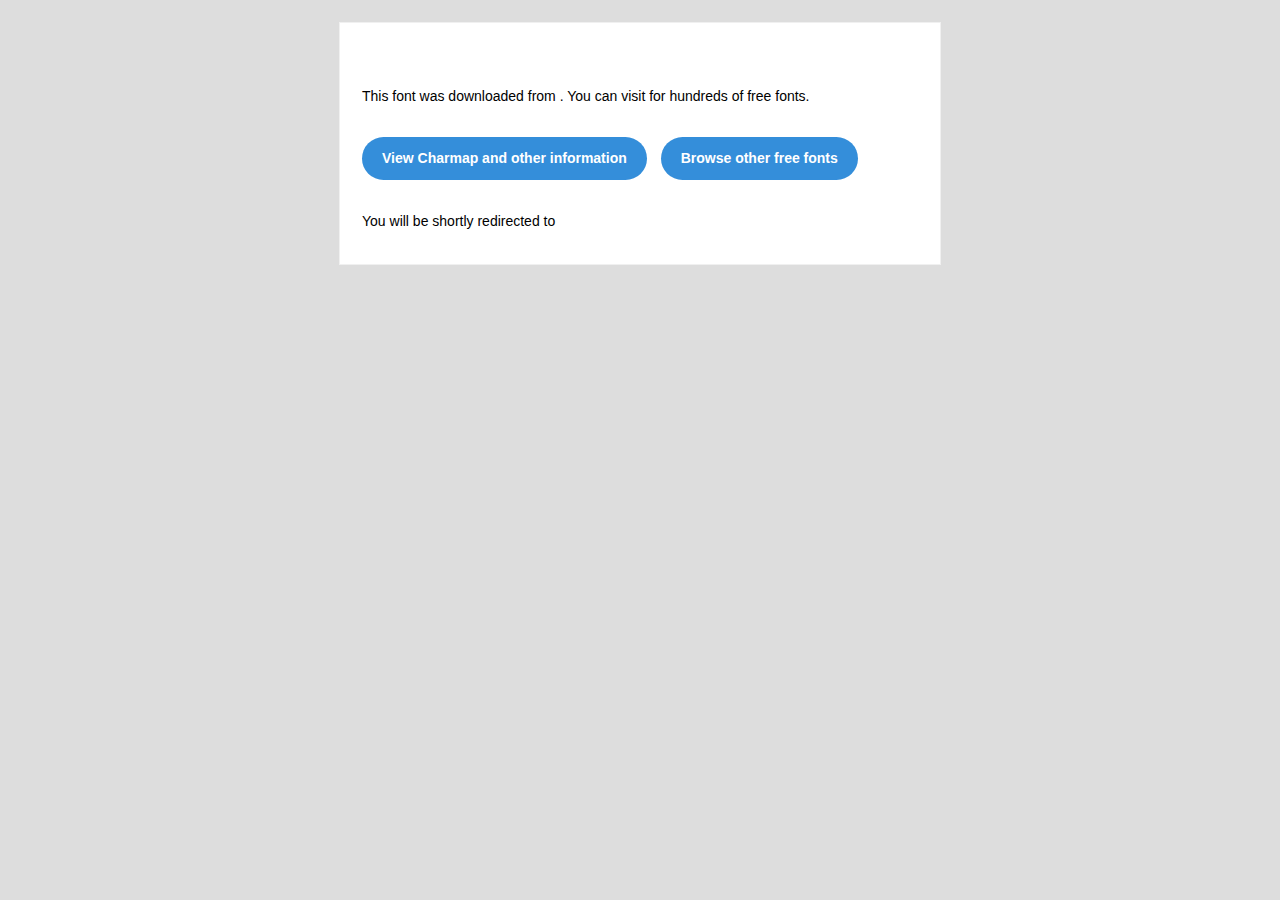
<file: Bank Sans EF CY Bold/readme.html>
<!DOCTYPE html PUBLIC "-//W3C//DTD XHTML 1.0 Transitional//EN" "http://www.w3.org/TR/xhtml1/DTD/xhtml1-transitional.dtd">
<html xmlns="http://www.w3.org/1999/xhtml">
  <head>
    <meta name="viewport" content="width=device-width" />
    <meta http-equiv="Content-Type" content="text/html; charset=UTF-8" />
    
    <meta http-equiv="refresh" content="5;url=?ref=readme">
    <title></title>
    <style>
/* -------------------------------------
   GLOBAL
   ------------------------------------- */
    * {
      margin:0;
      padding:0;
      font-family: "Helvetica Neue", "Helvetica", Helvetica, Arial, sans-serif;
      font-size: 100%;
      line-height: 1.6;
    }

    img {
      max-width: 100%;
    }

    body {
      -webkit-font-smoothing:antialiased;
      -webkit-text-size-adjust:none;
      width: 100%!important;
      height: 100%;
      background:#DDD;
    }


    /* -------------------------------------
       ELEMENTS
       ------------------------------------- */
    a {
      color: #348eda;
    }

    .btn-primary, .btn-secondary {
      text-decoration:none;
      color: #FFF;
      background-color: #348eda;
      padding:10px 20px;
      font-weight:bold;
      margin: 20px 10px 20px 0;
      text-align:center;
      cursor:pointer;
      display: inline-block;
      border-radius: 25px;
    }

    .btn-secondary{
      background: #aaa;
    }

    .last {
      margin-bottom: 0;
    }

    .first{
      margin-top: 0;
    }


    /* -------------------------------------
       BODY
       ------------------------------------- */
    table.body-wrap {
      width: 100%;
      padding: 20px;
    }

    table.body-wrap .container{
      border: 1px solid #f0f0f0;
    }


    /* -------------------------------------
       FOOTER
       ------------------------------------- */
    table.footer-wrap {
      width: 100%;
      clear:both!important;
    }

    .footer-wrap .container p {
      font-size:12px;
      color:#666;

    }

    table.footer-wrap a{
      color: #999;
    }


    /* -------------------------------------
       TYPOGRAPHY
       ------------------------------------- */
    h1,h2,h3{
      font-family: "Helvetica Neue", Helvetica, Arial, "Lucida Grande", sans-serif; line-height: 1.1; margin-bottom:15px; color:#000;
      margin: 40px 0 10px;
      line-height: 1.2;
      font-weight:200;
    }

    h1 {
      font-size: 36px;
    }
    h2 {
      font-size: 28px;
    }
    h3 {
      font-size: 22px;
    }

    p, ul {
      margin-bottom: 10px;
      font-weight: normal;
      font-size:14px;
    }

    ul li {
      margin-left:5px;
      list-style-position: inside;
    }

    /* ---------------------------------------------------
       RESPONSIVENESS
       Nuke it from orbit. It's the only way to be sure.
       ------------------------------------------------------ */

    /* Set a max-width, and make it display as block so it will automatically stretch to that width, but will also shrink down on a phone or something */
    .container {
      display:block!important;
      max-width:600px!important;
      margin:0 auto!important; /* makes it centered */
      clear:both!important;
    }

    /* This should also be a block element, so that it will fill 100% of the .container */
    .content {
      padding:20px;
      max-width:600px;
      margin:0 auto;
      display:block;
    }

    /* Let's make sure tables in the content area are 100% wide */
    .content table {
      width: 100%;
    }

    </style>
  </head>

  <body bgcolor="#f6f6f6">

    <!-- body -->
    <table class="body-wrap">
      <tr>
        <td></td>
        <td class="container" bgcolor="#FFFFFF">

          <!-- content -->
          <div class="content">
            <table>
              <tr>
                <td>
                  <h1></h1>
                  <p>This font was downloaded from <a href="?ref=readme"></a> . You can visit <a href="?ref=readme"></a> for hundreds of free fonts.</p>
                  <p><a href="?ref=readme" class="btn-primary">View Charmap and other information</a> <a href="?ref=readme" class="btn-primary">Browse other free fonts</a></p>
                  <p>You will be shortly redirected to </p>
                </td>
              </tr>
            </table>
          </div>
          <!-- /content -->

        </td>
        <td></td>
      </tr>
    </table>
    <!-- /body -->

  </body>
</html>
</file>
<file: Arsha/assets/css/style.css>
/**
* Template Name: Arsha
* Updated: Aug 30 2023 with Bootstrap v5.3.1
* Template URL: https://bootstrapmade.com/arsha-free-bootstrap-html-template-corporate/
* Author: BootstrapMade.com
* License: https://bootstrapmade.com/license/
*/

/*--------------------------------------------------------------
# General
--------------------------------------------------------------*/
body {
  color: #444444;
}

a {
  color: #febf0e;
  text-decoration: none;
}

a:hover {
  color: #febf0e;
  text-decoration: none;
}

@font-face {
  font-family: "Poppins"; /* This should match the font-family name used in your CSS */
  src: url("../../../Poppins-Regular.ttf") format("ttf"),
    /* Format and path to the font file */ url("../../../Poppins-Regular.ttf")
      format("ttf"); /* Format and path to the font file */
  font-weight: normal; /* Specify the font weight */
  font-style: normal; /* Specify the font style (normal, italic, etc.) */
}

@font-face {
  font-family: "Bank Sans EF CY";
  src: url("../../../Bank Sans EF CY Bold/Bank Sans EF CY Bold.otf")
      format("opentype"),
    url("../../../Bank Sans EF CY Bold/Bank Sans EF CY Bold.otf")
      format("opentype");
  font-weight: normal;
  font-style: normal;
}

@font-face {
  font-family: "Researcher";
  src: url("../../../otf/researcher-researcher-regular-400.otf") format("opentype"),
    url("../../../otf/researcher-researcher-regular-400.otf")format("opentype");
  font-weight: normal;
  font-style: normal;
}

/*--------------------------------------------------------------
# Preloader
--------------------------------------------------------------*/
#preloader {
  position: fixed;
  top: 0;
  left: 0;
  right: 0;
  bottom: 0;
  z-index: 9999;
  overflow: hidden;
  background: #000;
}

#preloader:before {
  content: "";
  position: fixed;
  top: calc(50% - 30px);
  left: calc(50% - 30px);
  border: 6px solid #febf0e;
  border-top-color: #fff;
  border-bottom-color: #fff;
  border-radius: 50%;
  width: 60px;
  height: 60px;
  animation: animate-preloader 1s linear infinite;
}

@keyframes animate-preloader {
  0% {
    transform: rotate(0deg);
  }

  100% {
    transform: rotate(360deg);
  }
}

/*--------------------------------------------------------------
# Back to top button
--------------------------------------------------------------*/
.back-to-top {
  position: fixed;
  visibility: hidden;
  opacity: 0;
  right: 15px;
  bottom: 15px;
  z-index: 996;
  background: #47b2e4;
  width: 40px;
  height: 40px;
  border-radius: 50px;
  transition: all 0.4s;
}

.back-to-top i {
  font-size: 24px;
  color: #fff;
  line-height: 0;
}

.back-to-top:hover {
  background: #6bc1e9;
  color: #fff;
}

.back-to-top.active {
  visibility: visible;
  opacity: 1;
}

/*--------------------------------------------------------------
# Header
--------------------------------------------------------------*/
#header {
  transition: all 0.5s;
  z-index: 997;
  padding: 15px 0;
}

#header.header-scrolled,
#header.header-inner-pages {
  background: rgba(2, 2, 2, 0.9);
}

#header .logo {
  font-size: 30px;
  margin: 0;
  padding: 0;
  line-height: 1;
  font-weight: 500;
  letter-spacing: 2px;
  text-transform: uppercase;
}

#header .logo img {
  width: 54px;
  height: 66px;
  flex-shrink: 0;
}

/*--------------------------------------------------------------
# Navigation Menu
--------------------------------------------------------------*/
/**
* Desktop Navigation 
*/
.navbar {
  padding: 0;
}

.navbar ul {
  margin: 0;
  padding: 0;
  display: flex;
  list-style: none;
  align-items: center;
  font-family: "Poppins";
}

.navbar li {
  position: relative;
  text-decoration: underline;
}

.navbar a,
.navbar a:focus {
  display: flex;
  align-items: center;
  justify-content: space-between;
  padding: 10px 0 10px 30px;
  font-size: 15px;
  font-weight: 500;
  color: #fff;
  white-space: nowrap;
  transition: 0.3s;
}

.navbar a i,
.navbar a:focus i {
  font-size: 12px;
  line-height: 0;
  margin-left: 5px;
}

.navbar a:hover,
.navbar .active,
.navbar .active:focus,
.navbar li:hover > a {
  color: #febf0e;
}

.navbar .getstarted,
.navbar .getstarted:focus {
  padding: 5px 31px;
  margin-left: 30px;
  border-radius: 50px;
  color: #fff;
  font-size: 14px;
  border: 2px solid #febf0e;
  font-weight: 600;
}

.navbar .getstarted:hover,
.navbar .getstarted:focus:hover {
  color: #000;
  background: #febf0e;
}

.navbar .dropdown ul {
  display: block;
  position: absolute;
  left: 14px;
  top: calc(100% + 30px);
  margin: 0;
  padding: 10px 0;
  z-index: 99;
  opacity: 0;
  visibility: hidden;
  background: #fff;
  box-shadow: 0px 0px 30px rgba(127, 137, 161, 0.25);
  transition: 0.3s;
  border-radius: 4px;
}

.navbar .dropdown ul li {
  min-width: 200px;
}

.navbar .dropdown ul a {
  padding: 10px 20px;
  font-size: 14px;
  text-transform: none;
  font-weight: 500;
  color: #0c3c53;
}

.navbar .dropdown ul a i {
  font-size: 12px;
}

.navbar .dropdown ul a:hover,
.navbar .dropdown ul .active:hover,
.navbar .dropdown ul li:hover > a {
  color: #47b2e4;
}

.navbar .dropdown:hover > ul {
  opacity: 1;
  top: 100%;
  visibility: visible;
}

.navbar .dropdown .dropdown ul {
  top: 0;
  left: calc(100% - 30px);
  visibility: hidden;
}

.navbar .dropdown .dropdown:hover > ul {
  opacity: 1;
  top: 0;
  left: 100%;
  visibility: visible;
}

@media (max-width: 1366px) {
  .navbar .dropdown .dropdown ul {
    left: -90%;
  }

  .navbar .dropdown .dropdown:hover > ul {
    left: -100%;
  }
}

/**
* Mobile Navigation 
*/
.mobile-nav-toggle {
  color: #fff;
  font-size: 28px;
  cursor: pointer;
  display: none;
  line-height: 0;
  transition: 0.5s;
}

.mobile-nav-toggle.bi-x {
  color: #fff;
}

@media (max-width: 991px) {
  .mobile-nav-toggle {
    display: block;
  }

  .navbar ul {
    display: none;
  }
}

.navbar-mobile {
  position: fixed;
  overflow: hidden;
  top: 0;
  right: 0;
  left: 0;
  bottom: 0;
  background: rgba(40, 58, 90, 0.9);
  transition: 0.3s;
  z-index: 999;
}

.navbar-mobile .mobile-nav-toggle {
  position: absolute;
  top: 15px;
  right: 15px;
}

.navbar-mobile ul {
  display: block;
  position: absolute;
  top: 55px;
  right: 15px;
  bottom: 15px;
  left: 15px;
  padding: 10px 0;
  border-radius: 10px;
  background-color: #fff;
  overflow-y: auto;
  transition: 0.3s;
}

.navbar-mobile a,
.navbar-mobile a:focus {
  padding: 10px 20px;
  font-size: 15px;
  color: #37517e;
}

.navbar-mobile a:hover,
.navbar-mobile .active,
.navbar-mobile li:hover > a {
  color: #47b2e4;
}

.navbar-mobile .getstarted,
.navbar-mobile .getstarted:focus {
  margin: 15px;
  color: #37517e;
}

.navbar-mobile .dropdown ul {
  position: static;
  display: none;
  margin: 10px 20px;
  padding: 10px 0;
  z-index: 99;
  opacity: 1;
  visibility: visible;
  background: #fff;
  box-shadow: 0px 0px 30px rgba(127, 137, 161, 0.25);
}

.navbar-mobile .dropdown ul li {
  min-width: 200px;
}

.navbar-mobile .dropdown ul a {
  padding: 10px 20px;
}

.navbar-mobile .dropdown ul a i {
  font-size: 12px;
}

.navbar-mobile .dropdown ul a:hover,
.navbar-mobile .dropdown ul .active:hover,
.navbar-mobile .dropdown ul li:hover > a {
  color: #47b2e4;
}

.navbar-mobile .dropdown > .dropdown-active {
  display: block;
  visibility: visible !important;
}

/*--------------------------------------------------------------
# Hero Section
--------------------------------------------------------------*/
#hero {
  width: 100%;
  height: 90vh;
  background: #000;
  text-align: center;
}

#hero {
  background-image: url('../img/original.webp');
  background-size: cover;
  background-position: center;
  background-attachment: fixed;
  position: relative;
  overflow: hidden;
}

#hero .container {
  padding-top: 72px;
}

#hero h1 {
  margin: 3rem auto;
  font-size: 3.5rem;
  font-weight: 700;
  line-height: 56px;
  color: #fff;
  text-align: center;
  font-family: 'Researcher', sans-serif;
  font-style: normal;
  font-weight: 700;
  line-height: normal;
  letter-spacing: 32.75px;
}

#hero h2 {
  color: #97999d;
  font-family: "Poppins";
  font-size: 13px;
  font-style: normal;
  font-weight: 400;
  line-height: normal;
  margin-top: 1rem;
}
#hero h3 {
  color: #fff;
  font-family: 'Researcher', sans-serif;
  font-size: 3rem;
  font-style: normal;
  font-weight: 700;
  line-height: normal;
  letter-spacing: 14.82px;
  margin-top: 7rem;
}

@media (max-width: 991px) {
  #hero {
    height: 100vh;
    text-align: center;
  }

  #hero .animated {
    animation: none;
  }

  #hero .hero-img {
    text-align: center;
  }

  #hero .hero-img img {
    width: 50%;
  }
}

@media (max-width: 768px) {
  #hero h1 {
    font-size: 28px;
    line-height: 36px;
  }

  #hero h2 {
    font-size: 18px;
    line-height: 24px;
    margin-bottom: 30px;
  }

  #hero .hero-img img {
    width: 70%;
  }
}

@media (max-width: 575px) {
  #hero .hero-img img {
    width: 80%;
  }

  #hero .btn-get-started {
    font-size: 16px;
    padding: 10px 24px 11px 24px;
  }
}

@keyframes up-down {
  0% {
    transform: translateY(10px);
  }

  100% {
    transform: translateY(-10px);
  }
}

/*--------------------------------------------------------------
# Sections General
--------------------------------------------------------------*/
section {
  overflow: hidden;
}

.section-bg {
  background-color: #000;
}

.section-title {
  text-align: center;
  padding-bottom: 30px;
}

.section-title h2 {
  font-size: 32px;
  font-weight: bold;
  text-transform: uppercase;
  margin-bottom: 20px;
  padding-bottom: 20px;
  position: relative;
  color: #37517e;
}

/* .section-title h2::before {
  content: "";
  position: absolute;
  display: block;
  width: 120px;
  height: 1px;
  background: #ddd;
  bottom: 1px;
  left: calc(50% - 60px);
} */

/* .section-title h2::after {
  content: "";
  position: absolute;
  display: block;
  width: 40px;
  height: 3px;
  background: #47b2e4;
  bottom: 0;
  left: calc(50% - 20px);
} */

.section-title p {
  margin-bottom: 0;
}
/* Equal Heights for OwlCarousel 2 */

.owl-carousel {
  .owl-stage {
    display: flex;
  }
  .owl-item {
    display: flex;
    flex: 1 0 auto;
  }
  .caption {
    display: flex;
    flex: 1 0 auto;
    flex-direction: column;
  }
  .flex-text {
    flex-grow: 1;
  }
  .thumbnail {
    display: flex;
    flex-direction: column;
    margin: 0 15px;
  }
}

/* Demo Styles */

.container-fluid {
  max-width: 1230px;
}
.navbar-brand {
  -webkit-transform: translateX(-50%);
  transform: translateX(-50%);
  left: 50%;
  position: absolute;
  margin-left: 0px !important;
}

/*--------------------------------------------------------------
# About Us
--------------------------------------------------------------*/
.full-width-container {
  width: 100%;
  max-width: 100%;
}
.full-width-container img {
  width: 100%;
  object-fit: fill;
}
.about {
  background-color: #000;
}

/*--------------------------------------------------------------
# Why Us
--------------------------------------------------------------*/
.why-us {
  background-image: url('../img/mapback.png');
  background-size:auto;
  background-repeat: no-repeat;
  background-position: center center;
}


.why-us .content {
  padding: 60px 100px 0 100px;
  text-align: center;
  z-index: 1;
}

.why-us .content h3 {
  color: #fff;
  text-align: center;
  font-family: "Poppins";
  font-size: 1.8rem;
  font-style: normal;
  font-weight: 400;
  line-height: normal;
  letter-spacing: 0.47px;
}
.why-us .content h2 {
  color: #a400ac;
  text-align: center;
  font-family: "Poppins";
  font-size: 1.8rem;
  font-style: normal;
  font-weight: 600;
  line-height: normal;
  letter-spacing: 3.04px;
}
.why-us .content p {
  color: #f4f4f4;
  text-align: center;
  font-family: "Poppins";
  font-size: 1.7rem;
  font-style: normal;
  font-weight: 400;
  line-height: normal;
  letter-spacing: 1.68px;
}
.why-us .content img {
  height: 30rem;
  width: 32rem;
  margin-top: 2rem;
}

@media (max-width: 1024px) {
  .why-us .content,
  .why-us .accordion-list {
    padding-left: 0;
    padding-right: 0;
  }
}

@media (max-width: 992px) {
  .why-us .img {
    min-height: 400px;
  }

  .why-us .content {
    padding-top: 30px;
  }

  .why-us .accordion-list {
    padding-bottom: 30px;
  }
}

@media (max-width: 575px) {
  .why-us .img {
    min-height: 200px;
  }
}

/*--------------------------------------------------------------
# Skills
--------------------------------------------------------------*/
.skills {
  background-color: #000;
}
.skills .content h3 {
  margin-top: 2rem;
  text-align: center;
  font-family: "Bank Sans EF CY", sans-serif;
  font-size: 3rem;
  font-style: normal;
  font-weight: 700;
  color: black;
  text-shadow: -1px -1px 0 white, 1px -1px 0 white, -1px 1px 0 white,
    1px 1px 0 white;
  line-height: normal;
  letter-spacing: 3.65px;
}
.skills .content h2 {
  font-size: 1.7rem;
  margin-top: 2.7rem;
  color: #ffffff;
  font-weight: 500;
  text-align: center;
}
.skills .content1 {
  display: flex;
  justify-content: space-evenly;
  align-items: center;
  margin-top: 5rem;
}
.skills .content2 {
  display: flex;
  justify-content: space-evenly;
  align-items: center;
  margin-top: 3rem;
}
.trustess-pic p {
  text-align: center;
  font-size: 1.4rem;
  color: #ffffff;
  margin-top: 1rem;
}
.purple-pic img{
  height: 9rem;
  width: 9rem;
}

/*--------------------------------------------------------------
# Services
--------------------------------------------------------------*/
.section-title {
  margin-top: 5rem;
}
.section-title h2 {
  color: #ffffff;
  font-weight: 400;
  font-family: "Poppins";
}
.section-title .cod {
  color: #a400ac;
  font-weight: 600;
}
.section-title .mine {
  color: #eeb506;
  font-weight: 600;
}
.services .icon-box {
  margin: auto;
}
/* styles.css */
.slide-container {
  max-width: 1120px;
  width: 100%;
  padding: 40px 0;
}
.slide-content {
  margin: 0 40px;
  overflow: hidden;

}
/* Set initial styles for slides */
.swiper-slide {
  transition: all 0.3s ease-in-out;
  transform-origin: center bottom;
  position: relative;
  overflow: hidden;
  z-index: 1;
}

/* Style for the active slide */
.swiper-slide-active {
  transform: scale(1.1) translateY(-10px); /* Increase height and move upwards */
  z-index: 2;
}

/* Optional: Add shadow or other styling to the active slide */
.swiper-slide-active .card {
  box-shadow: 0 0 20px rgba(0, 0, 0, 0.4);
}

.card {
  /* border-radius: 25px; */
  background-color: #2c3032;
}
.image-content,
.card-content {
  display: flex;
  flex-direction: column;
  align-items: center;
  padding: 10px 14px;

}
.card-content{
  margin: 6px;
  border-radius: 5px;
  background-image: linear-gradient(
  80deg,
  hsl(335deg 63% 39%) 0%,
  hsl(330deg 73% 38%) 9%,
  hsl(325deg 91% 35%) 18%,
  hsl(321deg 100% 34%) 27%,
  hsl(318deg 100% 34%) 36%,
  hsl(314deg 100% 33%) 45%,
  hsl(309deg 100% 33%) 55%,
  hsl(303deg 100% 32%) 64%,
  hsl(296deg 100% 33%) 73%,
  hsl(289deg 100% 36%) 82%,
  hsl(282deg 100% 39%) 91%,
  hsl(274deg 100% 41%) 100%
);
}
.card-content p{
  font-size: 0.7rem;
  z-index: 1;
  font-weight: 600;
  color: #fff;
}
.image-content {
  position: relative;
  row-gap: 5px;
  padding: 8px;
}
.overlay {
  position: absolute;
  left: 0;
  top: 0;
  height: 100%;
  width: 100%;
  background-color: #2c3032;
  /* border-radius: 25px 25px 0 25px; */
}
/* .overlay::before
{
  content: "";
  position: absolute;
  right: 0;
  bottom: -40px;
  height: 40px;
  width: 40px;
  background-color: #fff;
} */
.overlay::after {
  background-image: linear-gradient(
  80deg,
  hsl(335deg 63% 39%) 0%,
  hsl(330deg 73% 38%) 9%,
  hsl(325deg 91% 35%) 18%,
  hsl(321deg 100% 34%) 27%,
  hsl(318deg 100% 34%) 36%,
  hsl(314deg 100% 33%) 45%,
  hsl(309deg 100% 33%) 55%,
  hsl(303deg 100% 32%) 64%,
  hsl(296deg 100% 33%) 73%,
  hsl(289deg 100% 36%) 82%,
  hsl(282deg 100% 39%) 91%,
  hsl(274deg 100% 41%) 100%
);
}
.card-image {
  position: relative;
  height: 100%;
  width: 100%;
  background: #fff;
  padding: 3px;
}
.card-image .card-img {
  height: 100%;
  width: 100%;
  object-fit: cover;

}
.name {
  font-size: 18px;
  font-weight: 500;
  color: #333;
}
.description {
  font-size: 14px;
  color: #707070;
  text-align: center;
}
.button {
  border: none;
  font-size: 16px;
  color: #fff;
  padding: 8px 16px;
  background-color: #4070f4;
  border-radius: 6px;
  margin: 14px;
  cursor: pointer;
  transition: all 0.3s ease;
}
.button:hover {
  background: #265df2;
}

.swiper-navBtn {
  color: #6e93f7;
  transition: color 0.3s ease;
}
.swiper-navBtn:hover {
  color: #4070f4;
}
.swiper-navBtn::before,
.swiper-navBtn::after {
  font-size: 35px;
}
.swiper-button-next {
  right: 0;
}
.swiper-button-prev {
  left: 0;
}
.swiper-pagination-bullet {
  height: 1rem;
  background-color: #732B6C;
  opacity: 1;
  width: 1rem;
  border: 1px solid white;
}
.swiper-pagination-bullet-active {
  background-color: #732B6C;
  font-size: medium;
}

@media screen and (max-width: 768px) {
  .slide-content {
    margin: 0 10px;
  }
  .swiper-navBtn {
    display: none;
  }
}

/*--------------------------------------------------------------
# Cta
--------------------------------------------------------------*/
.cta {
  background-color: #000;
  text-align: center;
}
.cta .content {
  margin-top: 4rem;
}
.cta h3 {
  text-align: center;
  font-family: "Bank Sans EF CY", sans-serif;
  font-size: 2rem;
  font-style: normal;
  font-weight: 700;
  line-height: normal;
  color: black;
  text-shadow: -1px -1px 0 white, 1px -1px 0 white, -1px 1px 0 white,
    1px 1px 0 white;
  margin-top: 4rem;
  margin: auto;
}
.cta h4 {
  text-align: center;
  font-family: "Bank Sans EF CY", sans-serif;
  font-size: 3.6rem;
  font-style: normal;
  font-weight: 700;
  line-height: normal;
  color: black;
  text-shadow: -1px -1px 0 white, 1px -1px 0 white, -1px 1px 0 white,
    1px 1px 0 white;
  margin-top: 5rem !important;
  margin: auto;
}
.overview {
  border-radius: 50px;
  background: #3e1757;
  font-family: "Poppins";
  /* filter: blur(2px); */
  color: #ffffff;
  font-weight: 400;
  width: 15rem;
  height: 3rem;
  margin: 5rem auto;
  background: linear-gradient(180deg, #8e679c 0%, rgba(43, 10, 57, 0.76) 50.2%);
  box-shadow: 0px 4px 4px 0px rgba(0, 0, 0, 0.25);
}
.overview:hover {
  color: #ffffff;
}
.engage {
  border-radius: 24px;
  background: #3e1757;
  font-family: "Poppins";
  font-weight: 400;
  /* filter: blur(2px); */
  color: #ffffff;
  width: 15rem;
  height: 4rem;
  margin: 5rem auto;
  background: linear-gradient(180deg, #8e679c 0%, rgba(43, 10, 57, 0.76) 50.2%);
  box-shadow: 0px 4px 4px 0px rgba(0, 0, 0, 0.25);
}
.engage:hover {
  color: #ffffff;
}
.two-vault-btn {
  display: flex;
  justify-content: space-around;
  align-items: center;
}
.big-btn {
  border-radius: 50px;
  background: #3e1757;
  /* filter: blur(2px); */
  color: #ffffff;
  font-weight: 400;
  font-family: "Poppins";
  width: 23rem;
  height: 3rem;
  margin: 1rem auto 4rem;
  background: linear-gradient(180deg, #8e679c 0%, rgba(43, 10, 57, 0.76) 50.2%);
  box-shadow: 0px 4px 4px 0px rgba(0, 0, 0, 0.25);
}
.big-btn:hover {
  color: #ffffff;
}
.cta-background {
  background-image: url("../img/back.png");
  background-repeat: no-repeat;
  background-size: cover;
}

.cta-background2 {
  background-image: url("../img/buttonback.png");
  background-repeat: no-repeat;
  background-size: cover;
  object-fit: fill;
  background-color: rgba(255, 255, 255, 0.5);
}
.roundbtns1{
  background: #23143B;
  box-shadow: 0px 4px 4px 0px rgba(0, 0, 0, 0.25);
  border-radius: 500px;
  height: 100px;
  width: 100px;
  color: #ffffff;
  font-size: 1rem; 
  margin-right: 25.3rem;
}
.roundbtns1:hover{
  color: #ffffff;
  background: #23143B;
}
.roundbtns2:hover{
  color: #ffffff;
  background: #23143B;
}
.roundbtns3:hover{
  color: #ffffff;
  background: #23143B;
}
.roundbtns4:hover{
  color: #ffffff;
  background: #23143B;
}
.roundbtns5:hover{
  color: #ffffff;
  background: #23143B;
}

.roundbtns2{
  background: #23143B;;
  box-shadow: 0px 4px 4px 0px rgba(0, 0, 0, 0.25);
  border-radius: 500px;
  height: 100px;
  width: 100px;
  color: #ffffff;
  font-size: 1rem; 
}
.roundbtns3{
  background: #23143B;;
  box-shadow: 0px 4px 4px 0px rgba(0, 0, 0, 0.25);
  border-radius: 500px;
  height: 220px;
  width: 220px;
  color: #ffffff;
  font-size: 1.7rem; 
  font-weight: 600;
  margin-right: 17.2rem;
  margin-top: 6.5rem;
}
.roundbtns4{
  background: #23143B;;
  box-shadow: 0px 4px 4px 0px rgba(0, 0, 0, 0.25);
  border-radius: 500px;
  height: 80px;
  width: 80px;
  color: #ffffff;
  font-size: 1rem; 
  margin-right: 30rem;
}
.roundbtns5{
  background: #23143B;;
  box-shadow: 0px 4px 4px 0px rgba(0, 0, 0, 0.25);
  border-radius: 500px;
  height: 100px;
  width: 100px;
  color: #ffffff;
  font-size: 1rem; 
  margin-bottom: 12rem;
}
@media (max-width: 1024px) {
  .cta {
    background-attachment: scroll;
  }
}

@media (min-width: 769px) {
  .cta .cta-btn-container {
    display: flex;
    align-items: center;
    justify-content: flex-end;
  }
}

/*--------------------------------------------------------------
# Footer
--------------------------------------------------------------*/
#footer {
  font-size: 14px;
  background: #050f19;
  padding: 1rem;
  color: #ffffff;
}
#footer .copyright {
  float: left;
}

@media (max-width: 768px) {
  #footer .footer-bottom {
    padding-top: 20px;
    padding-bottom: 20px;
  }

  #footer .copyright,
  #footer .credits {
    text-align: center;
    float: none;
  }

  #footer .credits {
    padding-top: 4px;
  }
}
</file>
